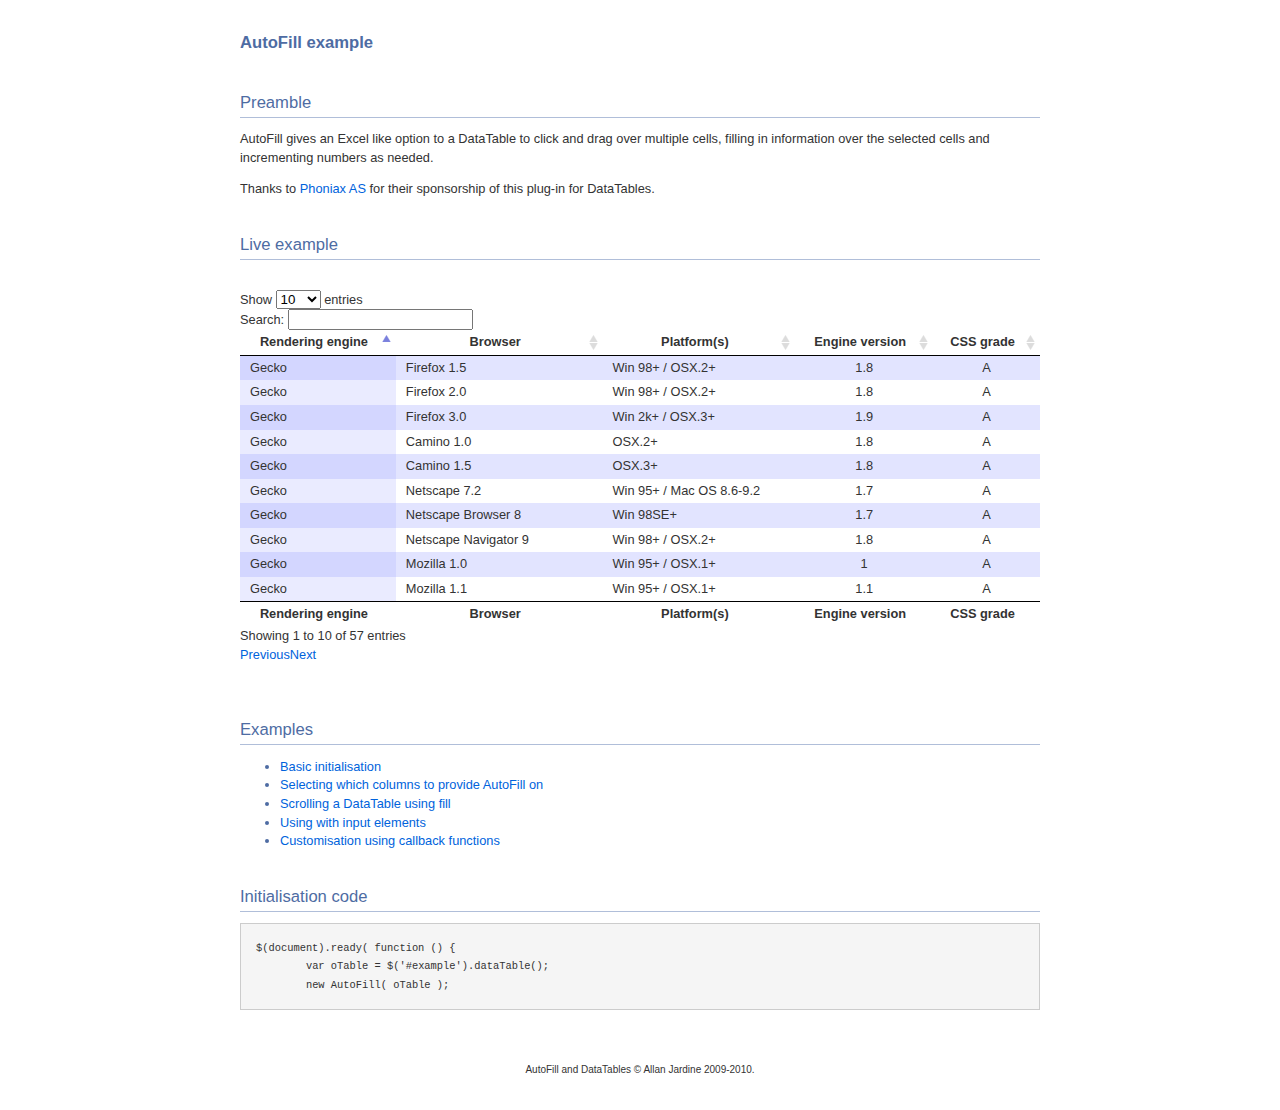
<file: dev/web/application/static/plugins/pl-table/datatables/extras/AutoFill/index.html>
<!DOCTYPE HTML PUBLIC "-//W3C//DTD HTML 4.01//EN" "http://www.w3.org/TR/html4/strict.dtd">
<html>
	<head>
		<meta http-equiv="content-type" content="text/html; charset=utf-8">
		<link rel="shortcut icon" type="image/ico" href="http://www.sprymedia.co.uk/media/images/favicon.ico">
		
		<title>AutoFill example</title>
		<style type="text/css" title="currentStyle">
			@import "../../media/css/demo_page.css";
			@import "../../media/css/demo_table.css";
			@import "media/css/AutoFill.css";
		</style>
		<script type="text/javascript" charset="utf-8" src="../../media/js/jquery.js"></script>
		<script type="text/javascript" charset="utf-8" src="../../media/js/jquery.dataTables.js"></script>
		<script type="text/javascript" charset="utf-8" src="media/js/AutoFill.js"></script>
		<script type="text/javascript" charset="utf-8">
			$(document).ready( function () {
				var oTable = $('#example').dataTable();
				new AutoFill( oTable );
			} );
		</script>
	</head>
	<body id="dt_example">
		<div id="container">
			<div class="full_width big">
				AutoFill example
			</div>
			
			<h1>Preamble</h1>
			<p>
				AutoFill gives an Excel like option to a DataTable to click and drag over multiple
				cells, filling in information over the selected cells and incrementing numbers as needed.
			</p>
			<p>Thanks to <a href="http://www.phoniax.no/">Phoniax AS</a> for their sponsorship of this plug-in for DataTables.</p>
			
			
			
			<h1>Live example</h1>
			<form>
			<div id="demo">
<table cellpadding="0" cellspacing="0" border="0" class="display" id="example">
	<thead>
		<tr>
			<th>Rendering engine</th>
			<th>Browser</th>
			<th>Platform(s)</th>
			<th>Engine version</th>
			<th>CSS grade</th>
		</tr>
	</thead>
	<tfoot>
		<tr>
			<th>Rendering engine</th>
			<th>Browser</th>
			<th>Platform(s)</th>
			<th>Engine version</th>
			<th>CSS grade</th>
		</tr>
	</tfoot>
	<tbody>
		<tr class="odd_gradeX">
			<td>Trident</td>
			<td>Internet Explorer 4.0</td>
			<td>Win 95+ (Entity: &amp;)</td>
			<td class="center">4</td>
			<td class="center">X</td>
		</tr>
		<tr class="even_gradeC">
			<td>Trident</td>
			<td>Internet Explorer 5.0</td>
			<td>Win 95+</td>
			<td class="center">5</td>
			<td class="center">C</td>
		</tr>
		<tr class="odd_gradeA">
			<td>Trident</td>
			<td>Internet Explorer 5.5</td>
			<td>Win 95+</td>
			<td class="center">5.5</td>
			<td class="center">A</td>
		</tr>
		<tr class="even_gradeA">
			<td>Trident</td>
			<td>Internet Explorer 6</td>
			<td>Win 98+</td>
			<td class="center">6</td>
			<td class="center">A</td>
		</tr>
		<tr class="odd_gradeA">
			<td>Trident</td>
			<td>Internet Explorer 7</td>
			<td>Win XP SP2+</td>
			<td class="center">7</td>
			<td class="center">A</td>
		</tr>
		<tr class="even_gradeA">
			<td>Trident</td>
			<td>AOL browser (AOL desktop)</td>
			<td>Win XP</td>
			<td class="center">6</td>
			<td class="center">A</td>
		</tr>
		<tr class="odd_gradeA">
			<td>Gecko (UTF-8: $¢€)</td>
			<td>Firefox 1.0</td>
			<td>Win 98+ / OSX.2+</td>
			<td class="center">1.7</td>
			<td class="center">A</td>
		</tr>
		<tr class="even_gradeA">
			<td>Gecko</td>
			<td>Firefox 1.5</td>
			<td>Win 98+ / OSX.2+</td>
			<td class="center">1.8</td>
			<td class="center">A</td>
		</tr>
		<tr class="odd_gradeA">
			<td>Gecko</td>
			<td>Firefox 2.0</td>
			<td>Win 98+ / OSX.2+</td>
			<td class="center">1.8</td>
			<td class="center">A</td>
		</tr>
		<tr class="even_gradeA">
			<td>Gecko</td>
			<td>Firefox 3.0</td>
			<td>Win 2k+ / OSX.3+</td>
			<td class="center">1.9</td>
			<td class="center">A</td>
		</tr>
		<tr class="odd_gradeA">
			<td>Gecko</td>
			<td>Camino 1.0</td>
			<td>OSX.2+</td>
			<td class="center">1.8</td>
			<td class="center">A</td>
		</tr>
		<tr class="even_gradeA">
			<td>Gecko</td>
			<td>Camino 1.5</td>
			<td>OSX.3+</td>
			<td class="center">1.8</td>
			<td class="center">A</td>
		</tr>
		<tr class="odd_gradeA">
			<td>Gecko</td>
			<td>Netscape 7.2</td>
			<td>Win 95+ / Mac OS 8.6-9.2</td>
			<td class="center">1.7</td>
			<td class="center">A</td>
		</tr>
		<tr class="even_gradeA">
			<td>Gecko</td>
			<td>Netscape Browser 8</td>
			<td>Win 98SE+</td>
			<td class="center">1.7</td>
			<td class="center">A</td>
		</tr>
		<tr class="odd_gradeA">
			<td>Gecko</td>
			<td>Netscape Navigator 9</td>
			<td>Win 98+ / OSX.2+</td>
			<td class="center">1.8</td>
			<td class="center">A</td>
		</tr>
		<tr class="even_gradeA">
			<td>Gecko</td>
			<td>Mozilla 1.0</td>
			<td>Win 95+ / OSX.1+</td>
			<td class="center">1</td>
			<td class="center">A</td>
		</tr>
		<tr class="odd_gradeA">
			<td>Gecko</td>
			<td>Mozilla 1.1</td>
			<td>Win 95+ / OSX.1+</td>
			<td class="center">1.1</td>
			<td class="center">A</td>
		</tr>
		<tr class="even_gradeA">
			<td>Gecko</td>
			<td>Mozilla 1.2</td>
			<td>Win 95+ / OSX.1+</td>
			<td class="center">1.2</td>
			<td class="center">A</td>
		</tr>
		<tr class="odd_gradeA">
			<td>Gecko</td>
			<td>Mozilla 1.3</td>
			<td>Win 95+ / OSX.1+</td>
			<td class="center">1.3</td>
			<td class="center">A</td>
		</tr>
		<tr class="even_gradeA">
			<td>Gecko</td>
			<td>Mozilla 1.4</td>
			<td>Win 95+ / OSX.1+</td>
			<td class="center">1.4</td>
			<td class="center">A</td>
		</tr>
		<tr class="odd_gradeA">
			<td>Gecko</td>
			<td>Mozilla 1.5</td>
			<td>Win 95+ / OSX.1+</td>
			<td class="center">1.5</td>
			<td class="center">A</td>
		</tr>
		<tr class="even_gradeA">
			<td>Gecko</td>
			<td>Mozilla 1.6</td>
			<td>Win 95+ / OSX.1+</td>
			<td class="center">1.6</td>
			<td class="center">A</td>
		</tr>
		<tr class="odd_gradeA">
			<td>Gecko</td>
			<td>Mozilla 1.7</td>
			<td>Win 98+ / OSX.1+</td>
			<td class="center">1.7</td>
			<td class="center">A</td>
		</tr>
		<tr class="even_gradeA">
			<td>Gecko</td>
			<td>Mozilla 1.8</td>
			<td>Win 98+ / OSX.1+</td>
			<td class="center">1.8</td>
			<td class="center">A</td>
		</tr>
		<tr class="odd_gradeA">
			<td>Gecko</td>
			<td>Seamonkey 1.1</td>
			<td>Win 98+ / OSX.2+</td>
			<td class="center">1.8</td>
			<td class="center">A</td>
		</tr>
		<tr class="even_gradeA">
			<td>Gecko</td>
			<td>Epiphany 2.20</td>
			<td>Gnome</td>
			<td class="center">1.8</td>
			<td class="center">A</td>
		</tr>
		<tr class="odd_gradeA">
			<td>Webkit</td>
			<td>Safari 1.2</td>
			<td>OSX.3</td>
			<td class="center">125.5</td>
			<td class="center">A</td>
		</tr>
		<tr class="even_gradeA">
			<td>Webkit</td>
			<td>Safari 1.3</td>
			<td>OSX.3</td>
			<td class="center">312.8</td>
			<td class="center">A</td>
		</tr>
		<tr class="odd_gradeA">
			<td>Webkit</td>
			<td>Safari 2.0</td>
			<td>OSX.4+</td>
			<td class="center">419.3</td>
			<td class="center">A</td>
		</tr>
		<tr class="even_gradeA">
			<td>Webkit</td>
			<td>Safari 3.0</td>
			<td>OSX.4+</td>
			<td class="center">522.1</td>
			<td class="center">A</td>
		</tr>
		<tr class="odd_gradeA">
			<td>Webkit</td>
			<td>OmniWeb 5.5</td>
			<td>OSX.4+</td>
			<td class="center">420</td>
			<td class="center">A</td>
		</tr>
		<tr class="even_gradeA">
			<td>Webkit</td>
			<td>iPod Touch / iPhone</td>
			<td>iPod</td>
			<td class="center">420.1</td>
			<td class="center">A</td>
		</tr>
		<tr class="odd_gradeA">
			<td>Webkit</td>
			<td>S60</td>
			<td>S60</td>
			<td class="center">413</td>
			<td class="center">A</td>
		</tr>
		<tr class="even_gradeA">
			<td>Presto</td>
			<td>Opera 7.0</td>
			<td>Win 95+ / OSX.1+</td>
			<td class="center">-</td>
			<td class="center">A</td>
		</tr>
		<tr class="odd_gradeA">
			<td>Presto</td>
			<td>Opera 7.5</td>
			<td>Win 95+ / OSX.2+</td>
			<td class="center">-</td>
			<td class="center">A</td>
		</tr>
		<tr class="even_gradeA">
			<td>Presto</td>
			<td>Opera 8.0</td>
			<td>Win 95+ / OSX.2+</td>
			<td class="center">-</td>
			<td class="center">A</td>
		</tr>
		<tr class="odd_gradeA">
			<td>Presto</td>
			<td>Opera 8.5</td>
			<td>Win 95+ / OSX.2+</td>
			<td class="center">-</td>
			<td class="center">A</td>
		</tr>
		<tr class="even_gradeA">
			<td>Presto</td>
			<td>Opera 9.0</td>
			<td>Win 95+ / OSX.3+</td>
			<td class="center">-</td>
			<td class="center">A</td>
		</tr>
		<tr class="odd_gradeA">
			<td>Presto</td>
			<td>Opera 9.2</td>
			<td>Win 88+ / OSX.3+</td>
			<td class="center">-</td>
			<td class="center">A</td>
		</tr>
		<tr class="even_gradeA">
			<td>Presto</td>
			<td>Opera 9.5</td>
			<td>Win 88+ / OSX.3+</td>
			<td class="center">-</td>
			<td class="center">A</td>
		</tr>
		<tr class="odd_gradeA">
			<td>Presto</td>
			<td>Opera for Wii</td>
			<td>Wii</td>
			<td class="center">-</td>
			<td class="center">A</td>
		</tr>
		<tr class="even_gradeA">
			<td>Presto</td>
			<td>Nokia N800</td>
			<td>N800</td>
			<td class="center">-</td>
			<td class="center">A</td>
		</tr>
		<tr class="odd_gradeA">
			<td>Presto</td>
			<td>Nintendo DS browser</td>
			<td>Nintendo DS</td>
			<td class="center">8.5</td>
			<td class="center">C/A<sup>1</sup></td>
		</tr>
		<tr class="even_gradeC">
			<td>KHTML</td>
			<td>Konqureror 3.1</td>
			<td>KDE 3.1</td>
			<td class="center">3.1</td>
			<td class="center">C</td>
		</tr>
		<tr class="odd_gradeA">
			<td>KHTML</td>
			<td>Konqureror 3.3</td>
			<td>KDE 3.3</td>
			<td class="center">3.3</td>
			<td class="center">A</td>
		</tr>
		<tr class="even_gradeA">
			<td>KHTML</td>
			<td>Konqureror 3.5</td>
			<td>KDE 3.5</td>
			<td class="center">3.5</td>
			<td class="center">A</td>
		</tr>
		<tr class="odd_gradeX">
			<td>Tasman</td>
			<td>Internet Explorer 4.5</td>
			<td>Mac OS 8-9</td>
			<td class="center">-</td>
			<td class="center">X</td>
		</tr>
		<tr class="even_gradeC">
			<td>Tasman</td>
			<td>Internet Explorer 5.1</td>
			<td>Mac OS 7.6-9</td>
			<td class="center">1</td>
			<td class="center">C</td>
		</tr>
		<tr class="odd_gradeC">
			<td>Tasman</td>
			<td>Internet Explorer 5.2</td>
			<td>Mac OS 8-X</td>
			<td class="center">1</td>
			<td class="center">C</td>
		</tr>
		<tr class="even_gradeA">
			<td>Misc</td>
			<td>NetFront 3.1</td>
			<td>Embedded devices</td>
			<td class="center">-</td>
			<td class="center">C</td>
		</tr>
		<tr class="odd_gradeA">
			<td>Misc</td>
			<td>NetFront 3.4</td>
			<td>Embedded devices</td>
			<td class="center">-</td>
			<td class="center">A</td>
		</tr>
		<tr class="even_gradeX">
			<td>Misc</td>
			<td>Dillo 0.8</td>
			<td>Embedded devices</td>
			<td class="center">-</td>
			<td class="center">X</td>
		</tr>
		<tr class="odd_gradeX">
			<td>Misc</td>
			<td>Links</td>
			<td>Text only</td>
			<td class="center">-</td>
			<td class="center">X</td>
		</tr>
		<tr class="even_gradeX">
			<td>Misc</td>
			<td>Lynx</td>
			<td>Text only</td>
			<td class="center">-</td>
			<td class="center">X</td>
		</tr>
		<tr class="odd_gradeC">
			<td>Misc</td>
			<td>IE Mobile</td>
			<td>Windows Mobile 6</td>
			<td class="center">-</td>
			<td class="center">C</td>
		</tr>
		<tr class="even_gradeC">
			<td>Misc</td>
			<td>PSP browser</td>
			<td>PSP</td>
			<td class="center">-</td>
			<td class="center">C</td>
		</tr>
		<tr class="odd_gradeU">
			<td>Other browsers</td>
			<td>All others</td>
			<td>-</td>
			<td class="center">-</td>
			<td class="center">U</td>
		</tr>
	</tbody>
</table>
			</div>
		</form>
			<div class="spacer"></div>
			
			
			<h1>Examples</h1>
			<ul>
				<li><a href="index.html">Basic initialisation</a></li>
				<li><a href="columns.html">Selecting which columns to provide AutoFill on</a></li>
				<li><a href="scrolling.html">Scrolling a DataTable using fill</a></li>
				<li><a href="inputs.html">Using with input elements</a></li>
				<li><a href="callbacks.html">Customisation using callback functions</a></li>
			</ul>
			
			
			<h1>Initialisation code</h1>
			<pre>$(document).ready( function () {
	var oTable = $('#example').dataTable();
	new AutoFill( oTable );</pre>
			
			<div id="footer" style="text-align:center;">
				<span style="font-size:10px;">
					AutoFill and DataTables &copy; Allan Jardine 2009-2010.<br>
				</span>
			</div>
		</div>
	</body>
</html>
</file>
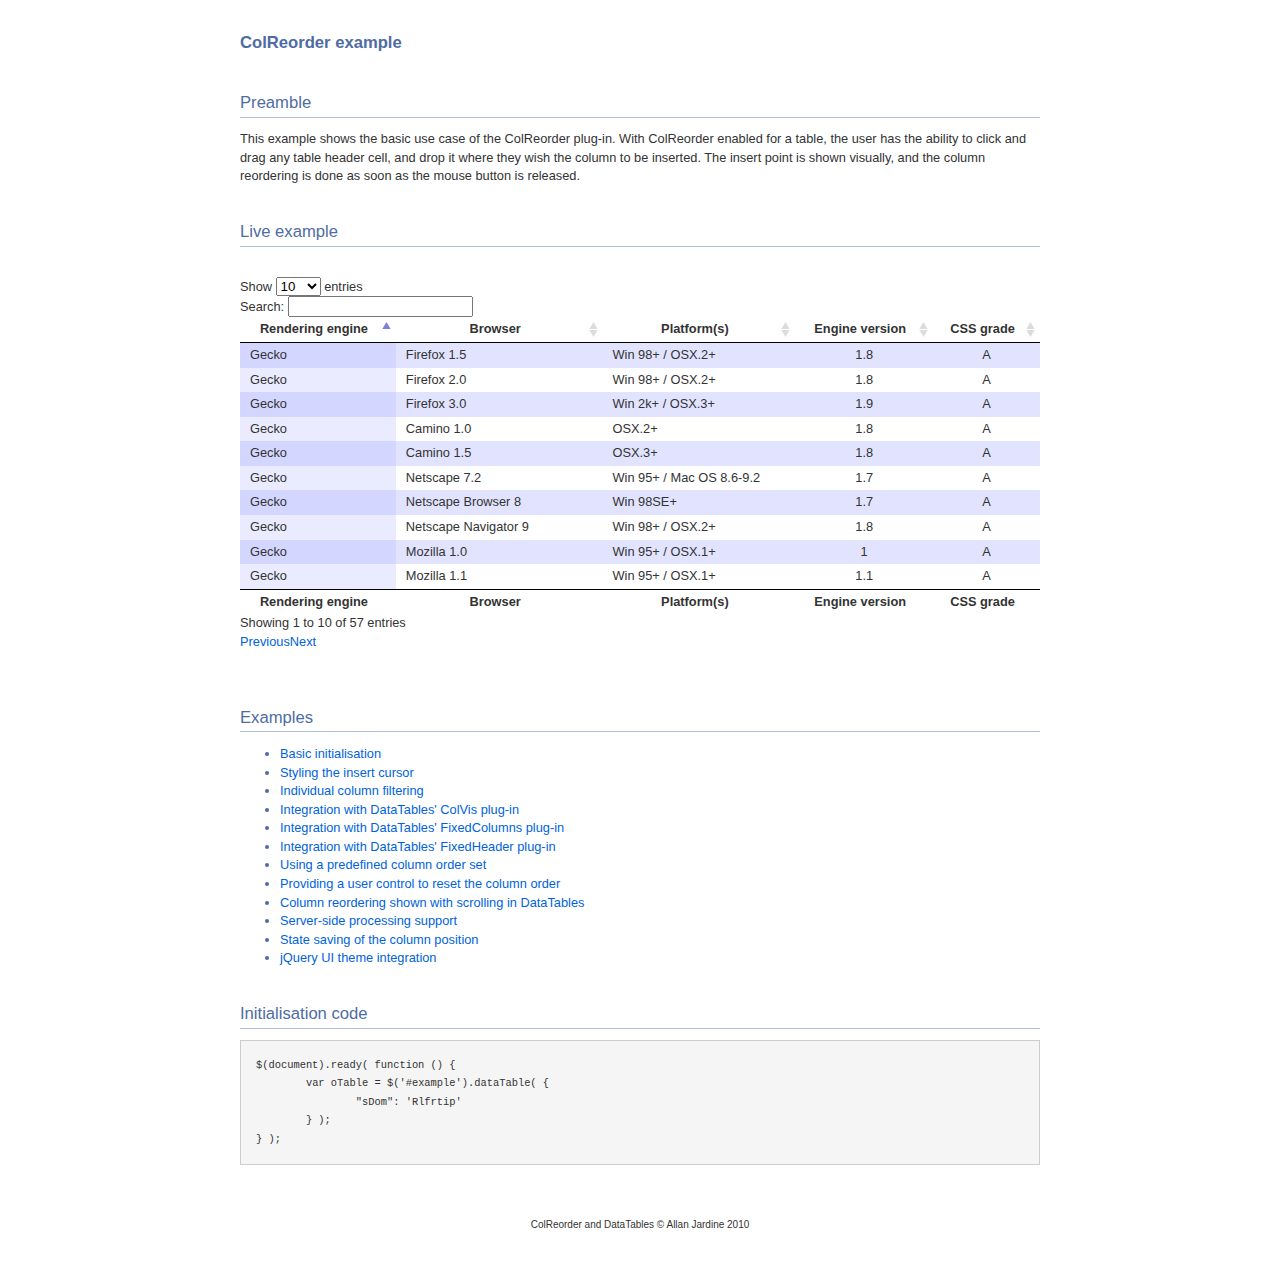
<file: dev/web/application/static/plugins/pl-table/datatables/extras/ColReorder/index.html>
<!DOCTYPE HTML PUBLIC "-//W3C//DTD HTML 4.01//EN" "http://www.w3.org/TR/html4/strict.dtd">
<html>
	<head>
		<meta http-equiv="content-type" content="text/html; charset=utf-8">
		<link rel="shortcut icon" type="image/ico" href="http://www.sprymedia.co.uk/media/images/favicon.ico">
		
		<title>ColReorder example</title>
		<style type="text/css" title="currentStyle">
			@import "../../media/css/demo_page.css";
			@import "../../media/css/demo_table.css";
			@import "media/css/ColReorder.css";
		</style>
		<script type="text/javascript" charset="utf-8" src="../../media/js/jquery.js"></script>
		<script type="text/javascript" charset="utf-8" src="../../media/js/jquery.dataTables.js"></script>
		<script type="text/javascript" charset="utf-8" src="media/js/ColReorder.js"></script>
		<script type="text/javascript" charset="utf-8">
			$(document).ready( function () {
				var oTable = $('#example').dataTable( {
					"sDom": 'Rlfrtip'
				} );
			} );
		</script>
	</head>
	<body id="dt_example">
		<div id="container">
			<div class="full_width big">
				ColReorder example
			</div>
			
			<h1>Preamble</h1>
			<p>This example shows the basic use case of the ColReorder plug-in. With ColReorder enabled
				for a table, the user has the ability to click and drag any table header cell, and drop 
				it where they wish the column to be inserted. The insert point is shown visually, and
				the column reordering is done as soon as the mouse button is released.</p>
			
			<h1>Live example</h1>
			<form>
			<div id="demo">
<table cellpadding="0" cellspacing="0" border="0" class="display" id="example">
	<thead>
		<tr>
			<th>Rendering engine</th>
			<th>Browser</th>
			<th>Platform(s)</th>
			<th>Engine version</th>
			<th>CSS grade</th>
		</tr>
	</thead>
	<tfoot>
		<tr>
			<th>Rendering engine</th>
			<th>Browser</th>
			<th>Platform(s)</th>
			<th>Engine version</th>
			<th>CSS grade</th>
		</tr>
	</tfoot>
	<tbody>
		<tr class="odd_gradeX">
			<td>Trident</td>
			<td>Internet Explorer 4.0</td>
			<td>Win 95+ (Entity: &amp;)</td>
			<td class="center">4</td>
			<td class="center">X</td>
		</tr>
		<tr class="even_gradeC">
			<td>Trident</td>
			<td>Internet Explorer 5.0</td>
			<td>Win 95+</td>
			<td class="center">5</td>
			<td class="center">C</td>
		</tr>
		<tr class="odd_gradeA">
			<td>Trident</td>
			<td>Internet Explorer 5.5</td>
			<td>Win 95+</td>
			<td class="center">5.5</td>
			<td class="center">A</td>
		</tr>
		<tr class="even_gradeA">
			<td>Trident</td>
			<td>Internet Explorer 6</td>
			<td>Win 98+</td>
			<td class="center">6</td>
			<td class="center">A</td>
		</tr>
		<tr class="odd_gradeA">
			<td>Trident</td>
			<td>Internet Explorer 7</td>
			<td>Win XP SP2+</td>
			<td class="center">7</td>
			<td class="center">A</td>
		</tr>
		<tr class="even_gradeA">
			<td>Trident</td>
			<td>AOL browser (AOL desktop)</td>
			<td>Win XP</td>
			<td class="center">6</td>
			<td class="center">A</td>
		</tr>
		<tr class="odd_gradeA">
			<td>Gecko (UTF-8: $¢€)</td>
			<td>Firefox 1.0</td>
			<td>Win 98+ / OSX.2+</td>
			<td class="center">1.7</td>
			<td class="center">A</td>
		</tr>
		<tr class="even_gradeA">
			<td>Gecko</td>
			<td>Firefox 1.5</td>
			<td>Win 98+ / OSX.2+</td>
			<td class="center">1.8</td>
			<td class="center">A</td>
		</tr>
		<tr class="odd_gradeA">
			<td>Gecko</td>
			<td>Firefox 2.0</td>
			<td>Win 98+ / OSX.2+</td>
			<td class="center">1.8</td>
			<td class="center">A</td>
		</tr>
		<tr class="even_gradeA">
			<td>Gecko</td>
			<td>Firefox 3.0</td>
			<td>Win 2k+ / OSX.3+</td>
			<td class="center">1.9</td>
			<td class="center">A</td>
		</tr>
		<tr class="odd_gradeA">
			<td>Gecko</td>
			<td>Camino 1.0</td>
			<td>OSX.2+</td>
			<td class="center">1.8</td>
			<td class="center">A</td>
		</tr>
		<tr class="even_gradeA">
			<td>Gecko</td>
			<td>Camino 1.5</td>
			<td>OSX.3+</td>
			<td class="center">1.8</td>
			<td class="center">A</td>
		</tr>
		<tr class="odd_gradeA">
			<td>Gecko</td>
			<td>Netscape 7.2</td>
			<td>Win 95+ / Mac OS 8.6-9.2</td>
			<td class="center">1.7</td>
			<td class="center">A</td>
		</tr>
		<tr class="even_gradeA">
			<td>Gecko</td>
			<td>Netscape Browser 8</td>
			<td>Win 98SE+</td>
			<td class="center">1.7</td>
			<td class="center">A</td>
		</tr>
		<tr class="odd_gradeA">
			<td>Gecko</td>
			<td>Netscape Navigator 9</td>
			<td>Win 98+ / OSX.2+</td>
			<td class="center">1.8</td>
			<td class="center">A</td>
		</tr>
		<tr class="even_gradeA">
			<td>Gecko</td>
			<td>Mozilla 1.0</td>
			<td>Win 95+ / OSX.1+</td>
			<td class="center">1</td>
			<td class="center">A</td>
		</tr>
		<tr class="odd_gradeA">
			<td>Gecko</td>
			<td>Mozilla 1.1</td>
			<td>Win 95+ / OSX.1+</td>
			<td class="center">1.1</td>
			<td class="center">A</td>
		</tr>
		<tr class="even_gradeA">
			<td>Gecko</td>
			<td>Mozilla 1.2</td>
			<td>Win 95+ / OSX.1+</td>
			<td class="center">1.2</td>
			<td class="center">A</td>
		</tr>
		<tr class="odd_gradeA">
			<td>Gecko</td>
			<td>Mozilla 1.3</td>
			<td>Win 95+ / OSX.1+</td>
			<td class="center">1.3</td>
			<td class="center">A</td>
		</tr>
		<tr class="even_gradeA">
			<td>Gecko</td>
			<td>Mozilla 1.4</td>
			<td>Win 95+ / OSX.1+</td>
			<td class="center">1.4</td>
			<td class="center">A</td>
		</tr>
		<tr class="odd_gradeA">
			<td>Gecko</td>
			<td>Mozilla 1.5</td>
			<td>Win 95+ / OSX.1+</td>
			<td class="center">1.5</td>
			<td class="center">A</td>
		</tr>
		<tr class="even_gradeA">
			<td>Gecko</td>
			<td>Mozilla 1.6</td>
			<td>Win 95+ / OSX.1+</td>
			<td class="center">1.6</td>
			<td class="center">A</td>
		</tr>
		<tr class="odd_gradeA">
			<td>Gecko</td>
			<td>Mozilla 1.7</td>
			<td>Win 98+ / OSX.1+</td>
			<td class="center">1.7</td>
			<td class="center">A</td>
		</tr>
		<tr class="even_gradeA">
			<td>Gecko</td>
			<td>Mozilla 1.8</td>
			<td>Win 98+ / OSX.1+</td>
			<td class="center">1.8</td>
			<td class="center">A</td>
		</tr>
		<tr class="odd_gradeA">
			<td>Gecko</td>
			<td>Seamonkey 1.1</td>
			<td>Win 98+ / OSX.2+</td>
			<td class="center">1.8</td>
			<td class="center">A</td>
		</tr>
		<tr class="even_gradeA">
			<td>Gecko</td>
			<td>Epiphany 2.20</td>
			<td>Gnome</td>
			<td class="center">1.8</td>
			<td class="center">A</td>
		</tr>
		<tr class="odd_gradeA">
			<td>Webkit</td>
			<td>Safari 1.2</td>
			<td>OSX.3</td>
			<td class="center">125.5</td>
			<td class="center">A</td>
		</tr>
		<tr class="even_gradeA">
			<td>Webkit</td>
			<td>Safari 1.3</td>
			<td>OSX.3</td>
			<td class="center">312.8</td>
			<td class="center">A</td>
		</tr>
		<tr class="odd_gradeA">
			<td>Webkit</td>
			<td>Safari 2.0</td>
			<td>OSX.4+</td>
			<td class="center">419.3</td>
			<td class="center">A</td>
		</tr>
		<tr class="even_gradeA">
			<td>Webkit</td>
			<td>Safari 3.0</td>
			<td>OSX.4+</td>
			<td class="center">522.1</td>
			<td class="center">A</td>
		</tr>
		<tr class="odd_gradeA">
			<td>Webkit</td>
			<td>OmniWeb 5.5</td>
			<td>OSX.4+</td>
			<td class="center">420</td>
			<td class="center">A</td>
		</tr>
		<tr class="even_gradeA">
			<td>Webkit</td>
			<td>iPod Touch / iPhone</td>
			<td>iPod</td>
			<td class="center">420.1</td>
			<td class="center">A</td>
		</tr>
		<tr class="odd_gradeA">
			<td>Webkit</td>
			<td>S60</td>
			<td>S60</td>
			<td class="center">413</td>
			<td class="center">A</td>
		</tr>
		<tr class="even_gradeA">
			<td>Presto</td>
			<td>Opera 7.0</td>
			<td>Win 95+ / OSX.1+</td>
			<td class="center">-</td>
			<td class="center">A</td>
		</tr>
		<tr class="odd_gradeA">
			<td>Presto</td>
			<td>Opera 7.5</td>
			<td>Win 95+ / OSX.2+</td>
			<td class="center">-</td>
			<td class="center">A</td>
		</tr>
		<tr class="even_gradeA">
			<td>Presto</td>
			<td>Opera 8.0</td>
			<td>Win 95+ / OSX.2+</td>
			<td class="center">-</td>
			<td class="center">A</td>
		</tr>
		<tr class="odd_gradeA">
			<td>Presto</td>
			<td>Opera 8.5</td>
			<td>Win 95+ / OSX.2+</td>
			<td class="center">-</td>
			<td class="center">A</td>
		</tr>
		<tr class="even_gradeA">
			<td>Presto</td>
			<td>Opera 9.0</td>
			<td>Win 95+ / OSX.3+</td>
			<td class="center">-</td>
			<td class="center">A</td>
		</tr>
		<tr class="odd_gradeA">
			<td>Presto</td>
			<td>Opera 9.2</td>
			<td>Win 88+ / OSX.3+</td>
			<td class="center">-</td>
			<td class="center">A</td>
		</tr>
		<tr class="even_gradeA">
			<td>Presto</td>
			<td>Opera 9.5</td>
			<td>Win 88+ / OSX.3+</td>
			<td class="center">-</td>
			<td class="center">A</td>
		</tr>
		<tr class="odd_gradeA">
			<td>Presto</td>
			<td>Opera for Wii</td>
			<td>Wii</td>
			<td class="center">-</td>
			<td class="center">A</td>
		</tr>
		<tr class="even_gradeA">
			<td>Presto</td>
			<td>Nokia N800</td>
			<td>N800</td>
			<td class="center">-</td>
			<td class="center">A</td>
		</tr>
		<tr class="odd_gradeA">
			<td>Presto</td>
			<td>Nintendo DS browser</td>
			<td>Nintendo DS</td>
			<td class="center">8.5</td>
			<td class="center">C/A<sup>1</sup></td>
		</tr>
		<tr class="even_gradeC">
			<td>KHTML</td>
			<td>Konqureror 3.1</td>
			<td>KDE 3.1</td>
			<td class="center">3.1</td>
			<td class="center">C</td>
		</tr>
		<tr class="odd_gradeA">
			<td>KHTML</td>
			<td>Konqureror 3.3</td>
			<td>KDE 3.3</td>
			<td class="center">3.3</td>
			<td class="center">A</td>
		</tr>
		<tr class="even_gradeA">
			<td>KHTML</td>
			<td>Konqureror 3.5</td>
			<td>KDE 3.5</td>
			<td class="center">3.5</td>
			<td class="center">A</td>
		</tr>
		<tr class="odd_gradeX">
			<td>Tasman</td>
			<td>Internet Explorer 4.5</td>
			<td>Mac OS 8-9</td>
			<td class="center">-</td>
			<td class="center">X</td>
		</tr>
		<tr class="even_gradeC">
			<td>Tasman</td>
			<td>Internet Explorer 5.1</td>
			<td>Mac OS 7.6-9</td>
			<td class="center">1</td>
			<td class="center">C</td>
		</tr>
		<tr class="odd_gradeC">
			<td>Tasman</td>
			<td>Internet Explorer 5.2</td>
			<td>Mac OS 8-X</td>
			<td class="center">1</td>
			<td class="center">C</td>
		</tr>
		<tr class="even_gradeA">
			<td>Misc</td>
			<td>NetFront 3.1</td>
			<td>Embedded devices</td>
			<td class="center">-</td>
			<td class="center">C</td>
		</tr>
		<tr class="odd_gradeA">
			<td>Misc</td>
			<td>NetFront 3.4</td>
			<td>Embedded devices</td>
			<td class="center">-</td>
			<td class="center">A</td>
		</tr>
		<tr class="even_gradeX">
			<td>Misc</td>
			<td>Dillo 0.8</td>
			<td>Embedded devices</td>
			<td class="center">-</td>
			<td class="center">X</td>
		</tr>
		<tr class="odd_gradeX">
			<td>Misc</td>
			<td>Links</td>
			<td>Text only</td>
			<td class="center">-</td>
			<td class="center">X</td>
		</tr>
		<tr class="even_gradeX">
			<td>Misc</td>
			<td>Lynx</td>
			<td>Text only</td>
			<td class="center">-</td>
			<td class="center">X</td>
		</tr>
		<tr class="odd_gradeC">
			<td>Misc</td>
			<td>IE Mobile</td>
			<td>Windows Mobile 6</td>
			<td class="center">-</td>
			<td class="center">C</td>
		</tr>
		<tr class="even_gradeC">
			<td>Misc</td>
			<td>PSP browser</td>
			<td>PSP</td>
			<td class="center">-</td>
			<td class="center">C</td>
		</tr>
		<tr class="odd_gradeU">
			<td>Other browsers</td>
			<td>All others</td>
			<td>-</td>
			<td class="center">-</td>
			<td class="center">U</td>
		</tr>
	</tbody>
</table>
			</div>
		</form>
			<div class="spacer"></div>
			
			
			<h1>Examples</h1>
			<ul>
				<li><a href="index.html">Basic initialisation</a></li>
				<li><a href="alt_insert.html">Styling the insert cursor</a></li>
				<li><a href="col_filter.html">Individual column filtering</a></li>
				<li><a href="colvis.html">Integration with DataTables' ColVis plug-in</a></li>
				<li><a href="fixedcolumns.html">Integration with DataTables' FixedColumns plug-in</a></li>
				<li><a href="fixedheader.html">Integration with DataTables' FixedHeader plug-in</a></li>
				<li><a href="predefined.html">Using a predefined column order set</a></li>
				<li><a href="reset.html">Providing a user control to reset the column order</a></li>
				<li><a href="scrolling.html">Column reordering shown with scrolling in DataTables</a></li>
				<li><a href="server_side.html">Server-side processing support</a></li>
				<li><a href="state_save.html">State saving of the column position</a></li>
				<li><a href="theme.html">jQuery UI theme integration</a></li>
			</ul>
			
			
			<h1>Initialisation code</h1>
			<pre>$(document).ready( function () {
	var oTable = $('#example').dataTable( {
		"sDom": 'Rlfrtip'
	} );
} );</pre>
			
			<div id="footer" style="text-align:center;">
				<span style="font-size:10px;">
					ColReorder and DataTables &copy; Allan Jardine 2010
				</span>
			</div>
		</div>
	</body>
</html>
</file>
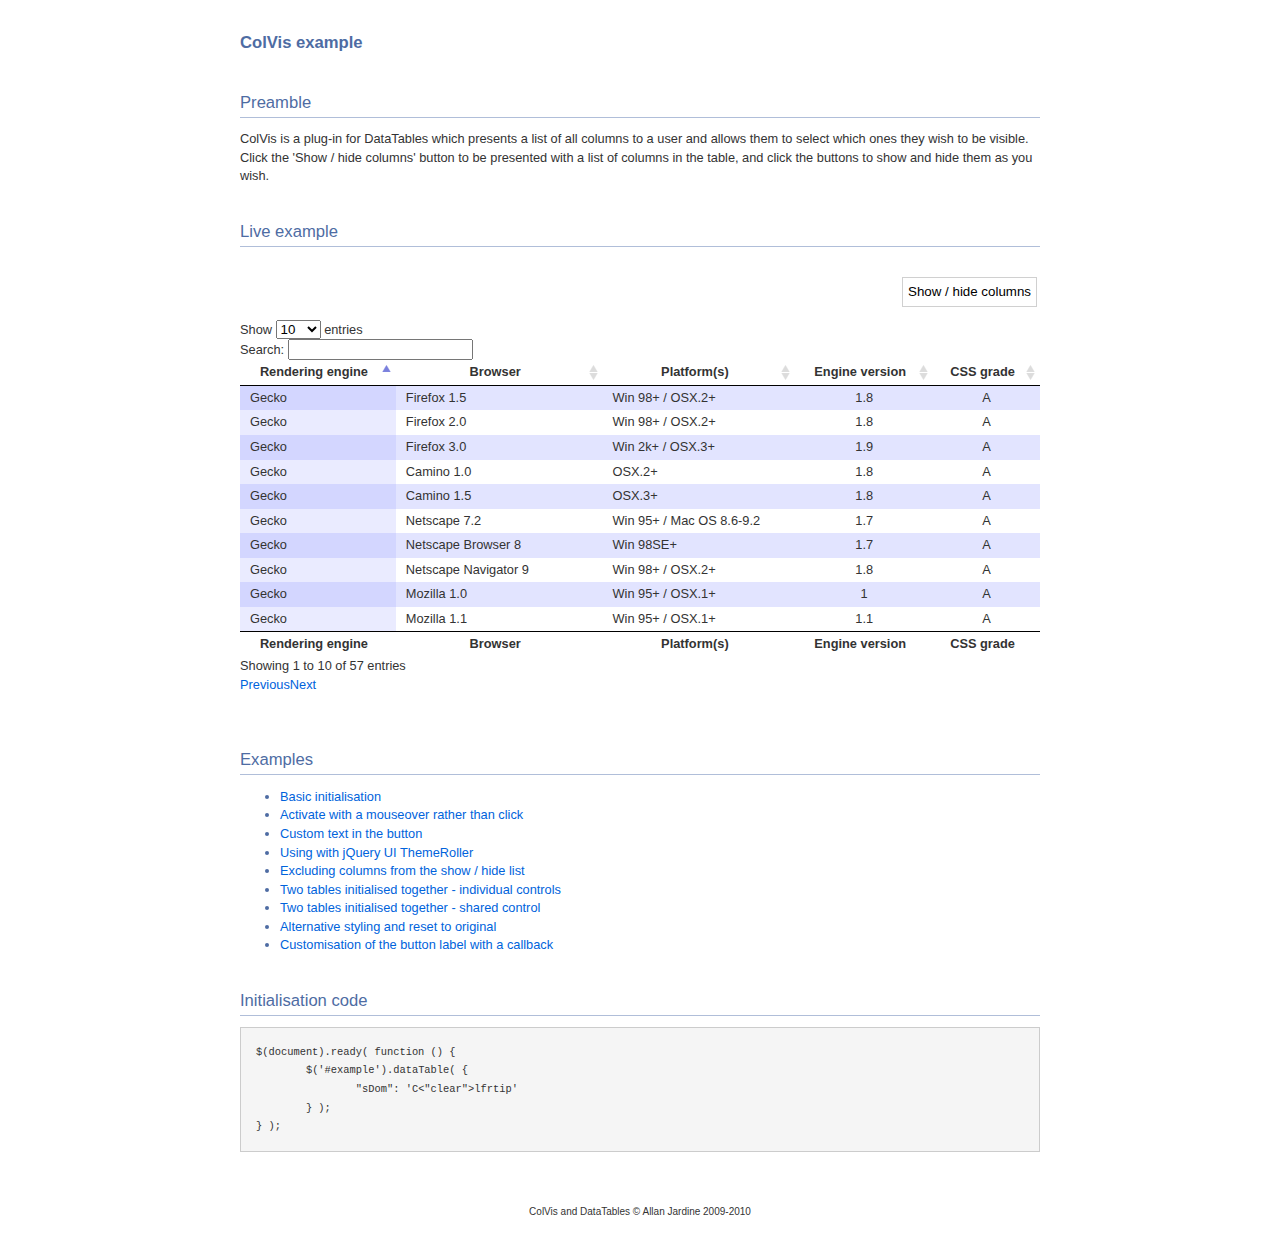
<file: dev/web/application/static/plugins/pl-table/datatables/extras/ColVis/index.html>
<!DOCTYPE HTML PUBLIC "-//W3C//DTD HTML 4.01//EN" "http://www.w3.org/TR/html4/strict.dtd">
<html>
	<head>
		<meta http-equiv="content-type" content="text/html; charset=utf-8">
		<link rel="shortcut icon" type="image/ico" href="http://www.sprymedia.co.uk/media/images/favicon.ico">
		
		<title>ColVis example</title>
		<style type="text/css" title="currentStyle">
			@import "../../media/css/demo_page.css";
			@import "../../media/css/demo_table.css";
			@import "media/css/ColVis.css";
		</style>
		<script type="text/javascript" charset="utf-8" src="../../media/js/jquery.js"></script>
		<script type="text/javascript" charset="utf-8" src="../../media/js/jquery.dataTables.js"></script>
		<script type="text/javascript" charset="utf-8" src="media/js/ColVis.js"></script>
		<script type="text/javascript" charset="utf-8">
			$(document).ready( function () {
				$('#example').dataTable( {
					"sDom": 'C<"clear">lfrtip'
				} );
			} );
		</script>
	</head>
	<body id="dt_example">
		<div id="container">
			<div class="full_width big">
				ColVis example
			</div>
			
			<h1>Preamble</h1>
			<p>ColVis is a plug-in for DataTables which presents a list of all columns to a user and allows them to select which ones they wish to be visible. Click the 'Show / hide columns' button to be presented with a list of columns in the table, and click the buttons to show and hide them as you wish.</p>
			
			<h1>Live example</h1>
			<form>
			<div id="demo">
<table cellpadding="0" cellspacing="0" border="0" class="display" id="example">
	<thead>
		<tr>
			<th>Rendering engine</th>
			<th>Browser</th>
			<th>Platform(s)</th>
			<th>Engine version</th>
			<th>CSS grade</th>
		</tr>
	</thead>
	<tfoot>
		<tr>
			<th>Rendering engine</th>
			<th>Browser</th>
			<th>Platform(s)</th>
			<th>Engine version</th>
			<th>CSS grade</th>
		</tr>
	</tfoot>
	<tbody>
		<tr class="odd_gradeX">
			<td>Trident</td>
			<td>Internet Explorer 4.0</td>
			<td>Win 95+ (Entity: &amp;)</td>
			<td class="center">4</td>
			<td class="center">X</td>
		</tr>
		<tr class="even_gradeC">
			<td>Trident</td>
			<td>Internet Explorer 5.0</td>
			<td>Win 95+</td>
			<td class="center">5</td>
			<td class="center">C</td>
		</tr>
		<tr class="odd_gradeA">
			<td>Trident</td>
			<td>Internet Explorer 5.5</td>
			<td>Win 95+</td>
			<td class="center">5.5</td>
			<td class="center">A</td>
		</tr>
		<tr class="even_gradeA">
			<td>Trident</td>
			<td>Internet Explorer 6</td>
			<td>Win 98+</td>
			<td class="center">6</td>
			<td class="center">A</td>
		</tr>
		<tr class="odd_gradeA">
			<td>Trident</td>
			<td>Internet Explorer 7</td>
			<td>Win XP SP2+</td>
			<td class="center">7</td>
			<td class="center">A</td>
		</tr>
		<tr class="even_gradeA">
			<td>Trident</td>
			<td>AOL browser (AOL desktop)</td>
			<td>Win XP</td>
			<td class="center">6</td>
			<td class="center">A</td>
		</tr>
		<tr class="odd_gradeA">
			<td>Gecko (UTF-8: $¢€)</td>
			<td>Firefox 1.0</td>
			<td>Win 98+ / OSX.2+</td>
			<td class="center">1.7</td>
			<td class="center">A</td>
		</tr>
		<tr class="even_gradeA">
			<td>Gecko</td>
			<td>Firefox 1.5</td>
			<td>Win 98+ / OSX.2+</td>
			<td class="center">1.8</td>
			<td class="center">A</td>
		</tr>
		<tr class="odd_gradeA">
			<td>Gecko</td>
			<td>Firefox 2.0</td>
			<td>Win 98+ / OSX.2+</td>
			<td class="center">1.8</td>
			<td class="center">A</td>
		</tr>
		<tr class="even_gradeA">
			<td>Gecko</td>
			<td>Firefox 3.0</td>
			<td>Win 2k+ / OSX.3+</td>
			<td class="center">1.9</td>
			<td class="center">A</td>
		</tr>
		<tr class="odd_gradeA">
			<td>Gecko</td>
			<td>Camino 1.0</td>
			<td>OSX.2+</td>
			<td class="center">1.8</td>
			<td class="center">A</td>
		</tr>
		<tr class="even_gradeA">
			<td>Gecko</td>
			<td>Camino 1.5</td>
			<td>OSX.3+</td>
			<td class="center">1.8</td>
			<td class="center">A</td>
		</tr>
		<tr class="odd_gradeA">
			<td>Gecko</td>
			<td>Netscape 7.2</td>
			<td>Win 95+ / Mac OS 8.6-9.2</td>
			<td class="center">1.7</td>
			<td class="center">A</td>
		</tr>
		<tr class="even_gradeA">
			<td>Gecko</td>
			<td>Netscape Browser 8</td>
			<td>Win 98SE+</td>
			<td class="center">1.7</td>
			<td class="center">A</td>
		</tr>
		<tr class="odd_gradeA">
			<td>Gecko</td>
			<td>Netscape Navigator 9</td>
			<td>Win 98+ / OSX.2+</td>
			<td class="center">1.8</td>
			<td class="center">A</td>
		</tr>
		<tr class="even_gradeA">
			<td>Gecko</td>
			<td>Mozilla 1.0</td>
			<td>Win 95+ / OSX.1+</td>
			<td class="center">1</td>
			<td class="center">A</td>
		</tr>
		<tr class="odd_gradeA">
			<td>Gecko</td>
			<td>Mozilla 1.1</td>
			<td>Win 95+ / OSX.1+</td>
			<td class="center">1.1</td>
			<td class="center">A</td>
		</tr>
		<tr class="even_gradeA">
			<td>Gecko</td>
			<td>Mozilla 1.2</td>
			<td>Win 95+ / OSX.1+</td>
			<td class="center">1.2</td>
			<td class="center">A</td>
		</tr>
		<tr class="odd_gradeA">
			<td>Gecko</td>
			<td>Mozilla 1.3</td>
			<td>Win 95+ / OSX.1+</td>
			<td class="center">1.3</td>
			<td class="center">A</td>
		</tr>
		<tr class="even_gradeA">
			<td>Gecko</td>
			<td>Mozilla 1.4</td>
			<td>Win 95+ / OSX.1+</td>
			<td class="center">1.4</td>
			<td class="center">A</td>
		</tr>
		<tr class="odd_gradeA">
			<td>Gecko</td>
			<td>Mozilla 1.5</td>
			<td>Win 95+ / OSX.1+</td>
			<td class="center">1.5</td>
			<td class="center">A</td>
		</tr>
		<tr class="even_gradeA">
			<td>Gecko</td>
			<td>Mozilla 1.6</td>
			<td>Win 95+ / OSX.1+</td>
			<td class="center">1.6</td>
			<td class="center">A</td>
		</tr>
		<tr class="odd_gradeA">
			<td>Gecko</td>
			<td>Mozilla 1.7</td>
			<td>Win 98+ / OSX.1+</td>
			<td class="center">1.7</td>
			<td class="center">A</td>
		</tr>
		<tr class="even_gradeA">
			<td>Gecko</td>
			<td>Mozilla 1.8</td>
			<td>Win 98+ / OSX.1+</td>
			<td class="center">1.8</td>
			<td class="center">A</td>
		</tr>
		<tr class="odd_gradeA">
			<td>Gecko</td>
			<td>Seamonkey 1.1</td>
			<td>Win 98+ / OSX.2+</td>
			<td class="center">1.8</td>
			<td class="center">A</td>
		</tr>
		<tr class="even_gradeA">
			<td>Gecko</td>
			<td>Epiphany 2.20</td>
			<td>Gnome</td>
			<td class="center">1.8</td>
			<td class="center">A</td>
		</tr>
		<tr class="odd_gradeA">
			<td>Webkit</td>
			<td>Safari 1.2</td>
			<td>OSX.3</td>
			<td class="center">125.5</td>
			<td class="center">A</td>
		</tr>
		<tr class="even_gradeA">
			<td>Webkit</td>
			<td>Safari 1.3</td>
			<td>OSX.3</td>
			<td class="center">312.8</td>
			<td class="center">A</td>
		</tr>
		<tr class="odd_gradeA">
			<td>Webkit</td>
			<td>Safari 2.0</td>
			<td>OSX.4+</td>
			<td class="center">419.3</td>
			<td class="center">A</td>
		</tr>
		<tr class="even_gradeA">
			<td>Webkit</td>
			<td>Safari 3.0</td>
			<td>OSX.4+</td>
			<td class="center">522.1</td>
			<td class="center">A</td>
		</tr>
		<tr class="odd_gradeA">
			<td>Webkit</td>
			<td>OmniWeb 5.5</td>
			<td>OSX.4+</td>
			<td class="center">420</td>
			<td class="center">A</td>
		</tr>
		<tr class="even_gradeA">
			<td>Webkit</td>
			<td>iPod Touch / iPhone</td>
			<td>iPod</td>
			<td class="center">420.1</td>
			<td class="center">A</td>
		</tr>
		<tr class="odd_gradeA">
			<td>Webkit</td>
			<td>S60</td>
			<td>S60</td>
			<td class="center">413</td>
			<td class="center">A</td>
		</tr>
		<tr class="even_gradeA">
			<td>Presto</td>
			<td>Opera 7.0</td>
			<td>Win 95+ / OSX.1+</td>
			<td class="center">-</td>
			<td class="center">A</td>
		</tr>
		<tr class="odd_gradeA">
			<td>Presto</td>
			<td>Opera 7.5</td>
			<td>Win 95+ / OSX.2+</td>
			<td class="center">-</td>
			<td class="center">A</td>
		</tr>
		<tr class="even_gradeA">
			<td>Presto</td>
			<td>Opera 8.0</td>
			<td>Win 95+ / OSX.2+</td>
			<td class="center">-</td>
			<td class="center">A</td>
		</tr>
		<tr class="odd_gradeA">
			<td>Presto</td>
			<td>Opera 8.5</td>
			<td>Win 95+ / OSX.2+</td>
			<td class="center">-</td>
			<td class="center">A</td>
		</tr>
		<tr class="even_gradeA">
			<td>Presto</td>
			<td>Opera 9.0</td>
			<td>Win 95+ / OSX.3+</td>
			<td class="center">-</td>
			<td class="center">A</td>
		</tr>
		<tr class="odd_gradeA">
			<td>Presto</td>
			<td>Opera 9.2</td>
			<td>Win 88+ / OSX.3+</td>
			<td class="center">-</td>
			<td class="center">A</td>
		</tr>
		<tr class="even_gradeA">
			<td>Presto</td>
			<td>Opera 9.5</td>
			<td>Win 88+ / OSX.3+</td>
			<td class="center">-</td>
			<td class="center">A</td>
		</tr>
		<tr class="odd_gradeA">
			<td>Presto</td>
			<td>Opera for Wii</td>
			<td>Wii</td>
			<td class="center">-</td>
			<td class="center">A</td>
		</tr>
		<tr class="even_gradeA">
			<td>Presto</td>
			<td>Nokia N800</td>
			<td>N800</td>
			<td class="center">-</td>
			<td class="center">A</td>
		</tr>
		<tr class="odd_gradeA">
			<td>Presto</td>
			<td>Nintendo DS browser</td>
			<td>Nintendo DS</td>
			<td class="center">8.5</td>
			<td class="center">C/A<sup>1</sup></td>
		</tr>
		<tr class="even_gradeC">
			<td>KHTML</td>
			<td>Konqureror 3.1</td>
			<td>KDE 3.1</td>
			<td class="center">3.1</td>
			<td class="center">C</td>
		</tr>
		<tr class="odd_gradeA">
			<td>KHTML</td>
			<td>Konqureror 3.3</td>
			<td>KDE 3.3</td>
			<td class="center">3.3</td>
			<td class="center">A</td>
		</tr>
		<tr class="even_gradeA">
			<td>KHTML</td>
			<td>Konqureror 3.5</td>
			<td>KDE 3.5</td>
			<td class="center">3.5</td>
			<td class="center">A</td>
		</tr>
		<tr class="odd_gradeX">
			<td>Tasman</td>
			<td>Internet Explorer 4.5</td>
			<td>Mac OS 8-9</td>
			<td class="center">-</td>
			<td class="center">X</td>
		</tr>
		<tr class="even_gradeC">
			<td>Tasman</td>
			<td>Internet Explorer 5.1</td>
			<td>Mac OS 7.6-9</td>
			<td class="center">1</td>
			<td class="center">C</td>
		</tr>
		<tr class="odd_gradeC">
			<td>Tasman</td>
			<td>Internet Explorer 5.2</td>
			<td>Mac OS 8-X</td>
			<td class="center">1</td>
			<td class="center">C</td>
		</tr>
		<tr class="even_gradeA">
			<td>Misc</td>
			<td>NetFront 3.1</td>
			<td>Embedded devices</td>
			<td class="center">-</td>
			<td class="center">C</td>
		</tr>
		<tr class="odd_gradeA">
			<td>Misc</td>
			<td>NetFront 3.4</td>
			<td>Embedded devices</td>
			<td class="center">-</td>
			<td class="center">A</td>
		</tr>
		<tr class="even_gradeX">
			<td>Misc</td>
			<td>Dillo 0.8</td>
			<td>Embedded devices</td>
			<td class="center">-</td>
			<td class="center">X</td>
		</tr>
		<tr class="odd_gradeX">
			<td>Misc</td>
			<td>Links</td>
			<td>Text only</td>
			<td class="center">-</td>
			<td class="center">X</td>
		</tr>
		<tr class="even_gradeX">
			<td>Misc</td>
			<td>Lynx</td>
			<td>Text only</td>
			<td class="center">-</td>
			<td class="center">X</td>
		</tr>
		<tr class="odd_gradeC">
			<td>Misc</td>
			<td>IE Mobile</td>
			<td>Windows Mobile 6</td>
			<td class="center">-</td>
			<td class="center">C</td>
		</tr>
		<tr class="even_gradeC">
			<td>Misc</td>
			<td>PSP browser</td>
			<td>PSP</td>
			<td class="center">-</td>
			<td class="center">C</td>
		</tr>
		<tr class="odd_gradeU">
			<td>Other browsers</td>
			<td>All others</td>
			<td>-</td>
			<td class="center">-</td>
			<td class="center">U</td>
		</tr>
	</tbody>
</table>
			</div>
		</form>
			<div class="spacer"></div>
			
			
			<h1>Examples</h1>
			<ul>
				<li><a href="index.html">Basic initialisation</a></li>
				<li><a href="mouseover.html">Activate with a mouseover rather than click</a></li>
				<li><a href="text.html">Custom text in the button</a></li>
				<li><a href="theme.html">Using with jQuery UI ThemeRoller</a></li>
				<li><a href="exclude_columns.html">Excluding columns from the show / hide list</a></li>
				<li><a href="two_tables.html">Two tables initialised together - individual controls</a></li>
				<li><a href="two_tables_identical.html">Two tables initialised together - shared control</a></li>
				<li><a href="style.html">Alternative styling and reset to original</a></li>
				<li><a href="title_callback.html">Customisation of the button label with a callback</a></li>
			</ul>
			
			
			<h1>Initialisation code</h1>
			<pre>$(document).ready( function () {
	$('#example').dataTable( {
		"sDom": 'C&lt;"clear"&gt;lfrtip'
	} );
} );</pre>
			
			<div id="footer" style="text-align:center;">
				<span style="font-size:10px;">
					ColVis and DataTables &copy; Allan Jardine 2009-2010
				</span>
			</div>
		</div>
	</body>
</html>
</file>
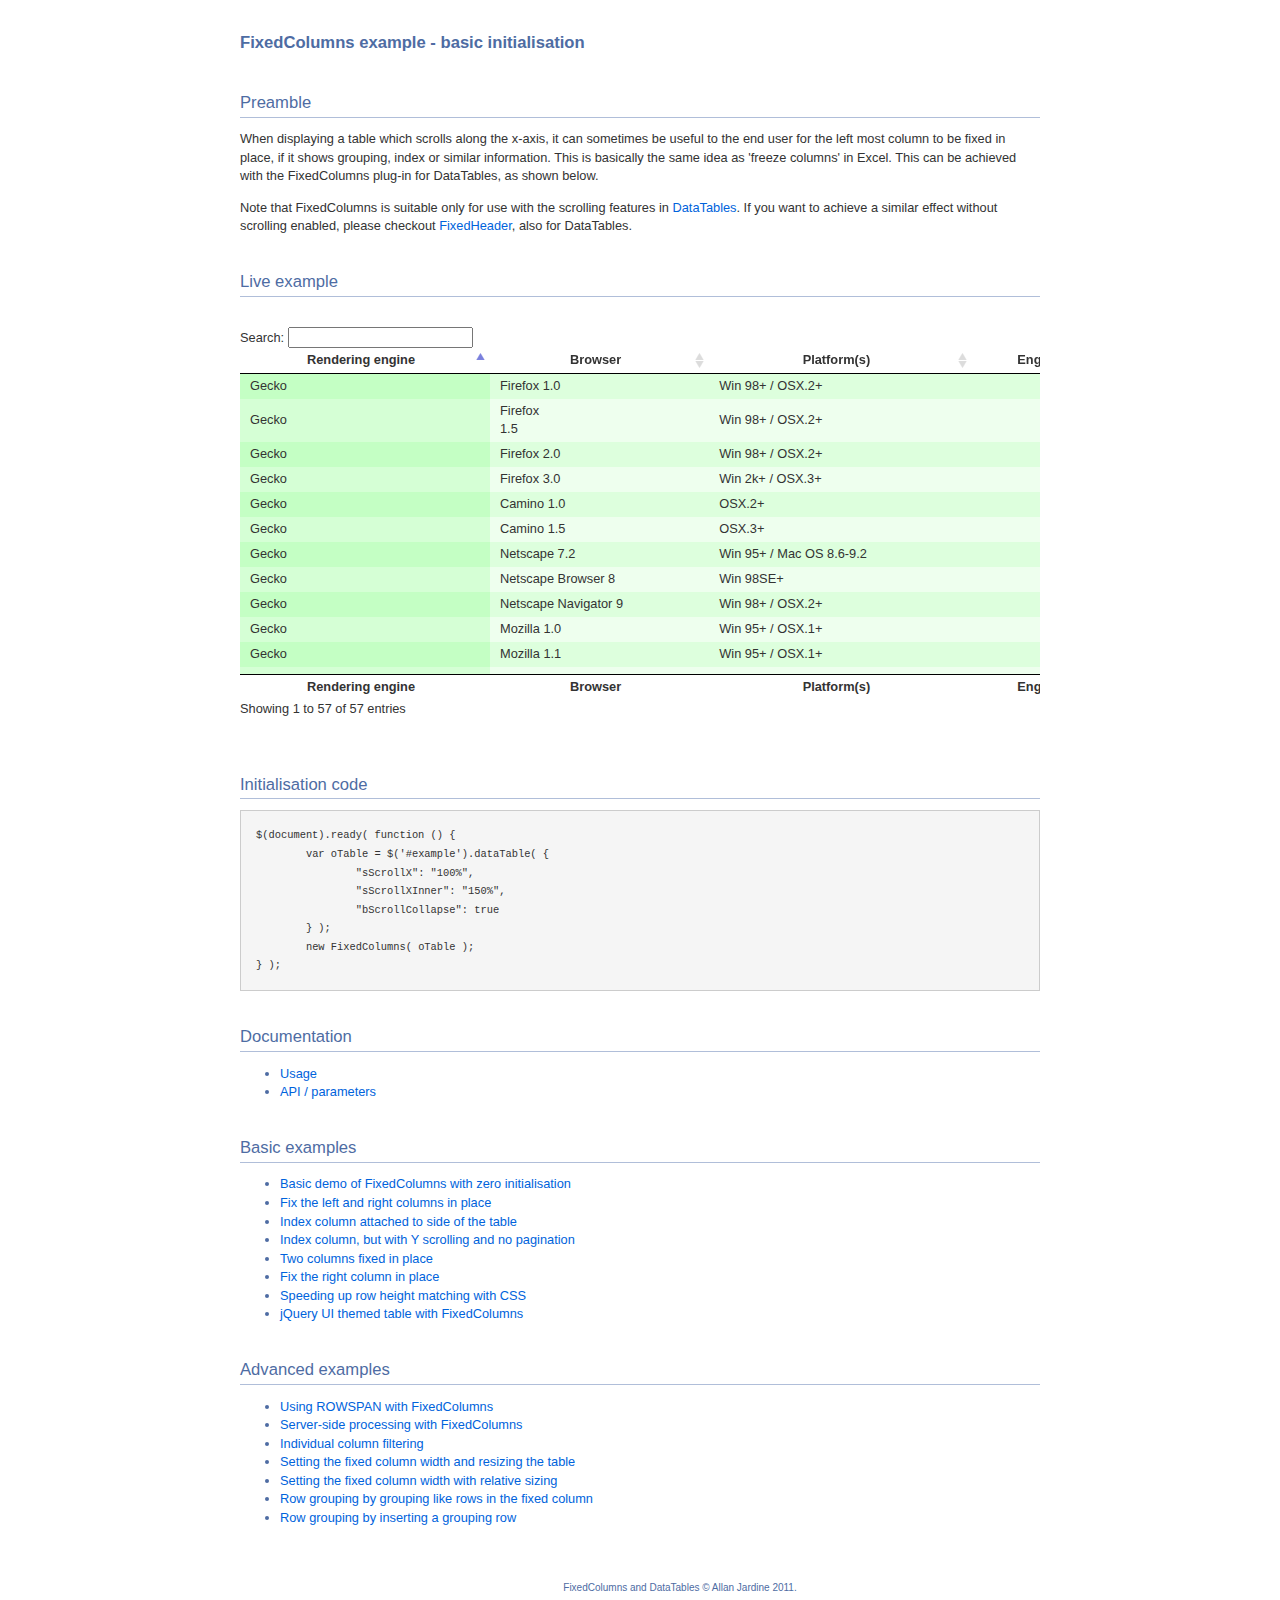
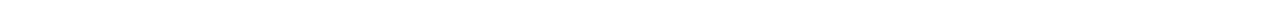
<file: dev/web/application/static/plugins/pl-table/datatables/extras/FixedColumns/index.html>
<!DOCTYPE HTML PUBLIC "-//W3C//DTD HTML 4.01//EN" "http://www.w3.org/TR/html4/strict.dtd">
<html>
	<head>
		<meta http-equiv="content-type" content="text/html; charset=utf-8">
		<link rel="shortcut icon" type="image/ico" href="http://www.sprymedia.co.uk/media/images/favicon.ico">
		
		<title>FixedColumns example</title>
		<style type="text/css" title="currentStyle">
			@import "../../media/css/demo_page.css";
			@import "../../media/css/demo_table.css";
		</style>
		<script type="text/javascript" charset="utf-8" src="../../media/js/jquery.js"></script>
		<script type="text/javascript" charset="utf-8" src="../../media/js/jquery.dataTables.js"></script>
		<script type="text/javascript" charset="utf-8" src="media/js/FixedColumns.js"></script>
		<script type="text/javascript" charset="utf-8">
			$(document).ready( function () {
				var oTable = $('#example').dataTable( {
					"sScrollY": "300px",
					"sScrollX": "100%",
					"sScrollXInner": "150%",
					"bScrollCollapse": true,
					"bPaginate": false
				} );
				new FixedColumns( oTable );
			} );
		</script>
	</head>
	<body id="dt_example">
		<div id="container">
			<div class="full_width big">
				FixedColumns example - basic initialisation
			</div>
			
			<h1>Preamble</h1>
			<p>When displaying a table which scrolls along the x-axis, it can sometimes be useful to the end user for the left most column to be fixed in place, if it shows grouping, index or similar information. This is basically the same idea as 'freeze columns' in Excel. This can be achieved with the FixedColumns plug-in for DataTables, as shown below.</p>
			<p>Note that FixedColumns is suitable only for use with the scrolling features in <a href="http://datatables.net">DataTables</a>. If you want to achieve a similar effect without scrolling enabled, please checkout <a href="http://datatables.net/plug-ins">FixedHeader</a>, also for DataTables.</p>
			
			<h1>Live example</h1>
			<div id="demo">
<table cellpadding="0" cellspacing="0" border="0" class="display" id="example">
	<thead>
		<tr>
			<th>Rendering engine</th>
			<th>Browser</th>
			<th>Platform(s)</th>
			<th>Engine version</th>
			<th>CSS grade</th>
		</tr>
	</thead>
	<tfoot>
		<tr>
			<th>Rendering engine</th>
			<th>Browser</th>
			<th>Platform(s)</th>
			<th>Engine version</th>
			<th>CSS grade</th>
		</tr>
	</tfoot>
	<tbody>
		<tr class="gradeX">
			<td>Trident</td>
			<td>Internet
				 Explorer 4.0</td>
			<td>Win 95+</td>
			<td class="center">4</td>
			<td class="center">X</td>
		</tr>
		<tr class="gradeC">
			<td>Trident</td>
			<td>Internet
				 Explorer 5.0</td>
			<td>Win 95+</td>
			<td class="center">5</td>
			<td class="center">C</td>
		</tr>
		<tr class="gradeA">
			<td>Trident</td>
			<td>Internet
				 Explorer 5.5</td>
			<td>Win 95+</td>
			<td class="center">5.5</td>
			<td class="center">A</td>
		</tr>
		<tr class="gradeA">
			<td>Trident</td>
			<td>Internet
				 Explorer 6</td>
			<td>Win 98+</td>
			<td class="center">6</td>
			<td class="center">A</td>
		</tr>
		<tr class="gradeA">
			<td>Trident</td>
			<td>Internet Explorer 7</td>
			<td>Win XP SP2+</td>
			<td class="center">7</td>
			<td class="center">A</td>
		</tr>
		<tr class="gradeA">
			<td>Trident</td>
			<td>AOL browser (AOL desktop)</td>
			<td>Win XP</td>
			<td class="center">6</td>
			<td class="center">A</td>
		</tr>
		<tr class="gradeA">
			<td>Gecko</td>
			<td>Firefox 1.0</td>
			<td>Win 98+ / OSX.2+</td>
			<td class="center">1.7</td>
			<td class="center">A</td>
		</tr>
		<tr class="gradeA">
			<td>Gecko</td>
			<td>Firefox <br>1.5</td>
			<td>Win 98+ / OSX.2+</td>
			<td class="center">1.8</td>
			<td class="center">A</td>
		</tr>
		<tr class="gradeA">
			<td>Gecko</td>
			<td>Firefox 2.0</td>
			<td>Win 98+ / OSX.2+</td>
			<td class="center">1.8</td>
			<td class="center">A</td>
		</tr>
		<tr class="gradeA">
			<td>Gecko</td>
			<td>Firefox 3.0</td>
			<td>Win 2k+ / OSX.3+</td>
			<td class="center">1.9</td>
			<td class="center">A</td>
		</tr>
		<tr class="gradeA">
			<td>Gecko</td>
			<td>Camino 1.0</td>
			<td>OSX.2+</td>
			<td class="center">1.8</td>
			<td class="center">A</td>
		</tr>
		<tr class="gradeA">
			<td>Gecko</td>
			<td>Camino 1.5</td>
			<td>OSX.3+</td>
			<td class="center">1.8</td>
			<td class="center">A</td>
		</tr>
		<tr class="gradeA">
			<td>Gecko</td>
			<td>Netscape 7.2</td>
			<td>Win 95+ / Mac OS 8.6-9.2</td>
			<td class="center">1.7</td>
			<td class="center">A</td>
		</tr>
		<tr class="gradeA">
			<td>Gecko</td>
			<td>Netscape Browser 8</td>
			<td>Win 98SE+</td>
			<td class="center">1.7</td>
			<td class="center">A</td>
		</tr>
		<tr class="gradeA">
			<td>Gecko</td>
			<td>Netscape Navigator 9</td>
			<td>Win 98+ / OSX.2+</td>
			<td class="center">1.8</td>
			<td class="center">A</td>
		</tr>
		<tr class="gradeA">
			<td>Gecko</td>
			<td>Mozilla 1.0</td>
			<td>Win 95+ / OSX.1+</td>
			<td class="center">1</td>
			<td class="center">A</td>
		</tr>
		<tr class="gradeA">
			<td>Gecko</td>
			<td>Mozilla 1.1</td>
			<td>Win 95+ / OSX.1+</td>
			<td class="center">1.1</td>
			<td class="center">A</td>
		</tr>
		<tr class="gradeA">
			<td>Gecko</td>
			<td>Mozilla 1.2</td>
			<td>Win 95+ / OSX.1+</td>
			<td class="center">1.2</td>
			<td class="center">A</td>
		</tr>
		<tr class="gradeA">
			<td>Gecko</td>
			<td>Mozilla 1.3</td>
			<td>Win 95+ / OSX.1+</td>
			<td class="center">1.3</td>
			<td class="center">A</td>
		</tr>
		<tr class="gradeA">
			<td>Gecko</td>
			<td>Mozilla 1.4</td>
			<td>Win 95+ / OSX.1+</td>
			<td class="center">1.4</td>
			<td class="center">A</td>
		</tr>
		<tr class="gradeA">
			<td>Gecko</td>
			<td>Mozilla 1.5</td>
			<td>Win 95+ / OSX.1+</td>
			<td class="center">1.5</td>
			<td class="center">A</td>
		</tr>
		<tr class="gradeA">
			<td>Gecko</td>
			<td>Mozilla 1.6</td>
			<td>Win 95+ / OSX.1+</td>
			<td class="center">1.6</td>
			<td class="center">A</td>
		</tr>
		<tr class="gradeA">
			<td>Gecko</td>
			<td>Mozilla 1.7</td>
			<td>Win 98+ / OSX.1+</td>
			<td class="center">1.7</td>
			<td class="center">A</td>
		</tr>
		<tr class="gradeA">
			<td>Gecko</td>
			<td>Mozilla 1.8</td>
			<td>Win 98+ / OSX.1+</td>
			<td class="center">1.8</td>
			<td class="center">A</td>
		</tr>
		<tr class="gradeA">
			<td>Gecko</td>
			<td>Seamonkey 1.1</td>
			<td>Win 98+ / OSX.2+</td>
			<td class="center">1.8</td>
			<td class="center">A</td>
		</tr>
		<tr class="gradeA">
			<td>Gecko</td>
			<td>Epiphany 2.20</td>
			<td>Gnome</td>
			<td class="center">1.8</td>
			<td class="center">A</td>
		</tr>
		<tr class="gradeA">
			<td>Webkit</td>
			<td>Safari 1.2</td>
			<td>OSX.3</td>
			<td class="center">125.5</td>
			<td class="center">A</td>
		</tr>
		<tr class="gradeA">
			<td>Webkit</td>
			<td>Safari 1.3</td>
			<td>OSX.3</td>
			<td class="center">312.8</td>
			<td class="center">A</td>
		</tr>
		<tr class="gradeA">
			<td>Webkit</td>
			<td>Safari 2.0</td>
			<td>OSX.4+</td>
			<td class="center">419.3</td>
			<td class="center">A</td>
		</tr>
		<tr class="gradeA">
			<td>Webkit</td>
			<td>Safari 3.0</td>
			<td>OSX.4+</td>
			<td class="center">522.1</td>
			<td class="center">A</td>
		</tr>
		<tr class="gradeA">
			<td>Webkit</td>
			<td>OmniWeb 5.5</td>
			<td>OSX.4+</td>
			<td class="center">420</td>
			<td class="center">A</td>
		</tr>
		<tr class="gradeA">
			<td>Webkit</td>
			<td>iPod Touch / iPhone</td>
			<td>iPod</td>
			<td class="center">420.1</td>
			<td class="center">A</td>
		</tr>
		<tr class="gradeA">
			<td>Webkit</td>
			<td>S60</td>
			<td>S60</td>
			<td class="center">413</td>
			<td class="center">A</td>
		</tr>
		<tr class="gradeA">
			<td>Presto</td>
			<td>Opera 7.0</td>
			<td>Win 95+ / OSX.1+</td>
			<td class="center">-</td>
			<td class="center">A</td>
		</tr>
		<tr class="gradeA">
			<td>Presto</td>
			<td>Opera 7.5</td>
			<td>Win 95+ / OSX.2+</td>
			<td class="center">-</td>
			<td class="center">A</td>
		</tr>
		<tr class="gradeA">
			<td>Presto</td>
			<td>Opera 8.0</td>
			<td>Win 95+ / OSX.2+</td>
			<td class="center">-</td>
			<td class="center">A</td>
		</tr>
		<tr class="gradeA">
			<td>Presto</td>
			<td>Opera 8.5</td>
			<td>Win 95+ / OSX.2+</td>
			<td class="center">-</td>
			<td class="center">A</td>
		</tr>
		<tr class="gradeA">
			<td>Presto</td>
			<td>Opera 9.0</td>
			<td>Win 95+ / OSX.3+</td>
			<td class="center">-</td>
			<td class="center">A</td>
		</tr>
		<tr class="gradeA">
			<td>Presto</td>
			<td>Opera 9.2</td>
			<td>Win 88+ / OSX.3+</td>
			<td class="center">-</td>
			<td class="center">A</td>
		</tr>
		<tr class="gradeA">
			<td>Presto</td>
			<td>Opera 9.5</td>
			<td>Win 88+ / OSX.3+</td>
			<td class="center">-</td>
			<td class="center">A</td>
		</tr>
		<tr class="gradeA">
			<td>Presto</td>
			<td>Opera for Wii</td>
			<td>Wii</td>
			<td class="center">-</td>
			<td class="center">A</td>
		</tr>
		<tr class="gradeA">
			<td>Presto</td>
			<td>Nokia N800</td>
			<td>N800</td>
			<td class="center">-</td>
			<td class="center">A</td>
		</tr>
		<tr class="gradeA">
			<td>Presto</td>
			<td>Nintendo DS browser</td>
			<td>Nintendo DS</td>
			<td class="center">8.5</td>
			<td class="center">C/A</td>
		</tr>
		<tr class="gradeC">
			<td>KHTML</td>
			<td>Konqureror 3.1</td>
			<td>KDE 3.1</td>
			<td class="center">3.1</td>
			<td class="center">C</td>
		</tr>
		<tr class="gradeA">
			<td>KHTML</td>
			<td>Konqureror 3.3</td>
			<td>KDE 3.3</td>
			<td class="center">3.3</td>
			<td class="center">A</td>
		</tr>
		<tr class="gradeA">
			<td>KHTML</td>
			<td>Konqureror 3.5</td>
			<td>KDE 3.5</td>
			<td class="center">3.5</td>
			<td class="center">A</td>
		</tr>
		<tr class="gradeX">
			<td>Tasman</td>
			<td>Internet Explorer 4.5</td>
			<td>Mac OS 8-9</td>
			<td class="center">-</td>
			<td class="center">X</td>
		</tr>
		<tr class="gradeC">
			<td>Tasman</td>
			<td>Internet Explorer 5.1</td>
			<td>Mac OS 7.6-9</td>
			<td class="center">1</td>
			<td class="center">C</td>
		</tr>
		<tr class="gradeC">
			<td>Tasman</td>
			<td>Internet Explorer 5.2</td>
			<td>Mac OS 8-X</td>
			<td class="center">1</td>
			<td class="center">C</td>
		</tr>
		<tr class="gradeA">
			<td>Misc</td>
			<td>NetFront 3.1</td>
			<td>Embedded devices</td>
			<td class="center">-</td>
			<td class="center">C</td>
		</tr>
		<tr class="gradeA">
			<td>Misc</td>
			<td>NetFront 3.4</td>
			<td>Embedded devices</td>
			<td class="center">-</td>
			<td class="center">A</td>
		</tr>
		<tr class="gradeX">
			<td>Misc</td>
			<td>Dillo 0.8</td>
			<td>Embedded devices</td>
			<td class="center">-</td>
			<td class="center">X</td>
		</tr>
		<tr class="gradeX">
			<td>Misc</td>
			<td>Links</td>
			<td>Text only</td>
			<td class="center">-</td>
			<td class="center">X</td>
		</tr>
		<tr class="gradeX">
			<td>Misc</td>
			<td>Lynx</td>
			<td>Text only</td>
			<td class="center">-</td>
			<td class="center">X</td>
		</tr>
		<tr class="gradeC">
			<td>Misc</td>
			<td>IE Mobile</td>
			<td>Windows Mobile 6</td>
			<td class="center">-</td>
			<td class="center">C</td>
		</tr>
		<tr class="gradeC">
			<td>Misc</td>
			<td>PSP browser</td>
			<td>PSP</td>
			<td class="center">-</td>
			<td class="center">C</td>
		</tr>
		<tr class="gradeU">
			<td>Other browsers</td>
			<td>All others</td>
			<td>-</td>
			<td class="center">-</td>
			<td class="center">U</td>
		</tr>
	</tbody>
</table>
			</div>
			<div class="spacer"></div>
			
			
			<h1>Initialisation code</h1>
			<pre>$(document).ready( function () {
	var oTable = $('#example').dataTable( {
		"sScrollX": "100%",
		"sScrollXInner": "150%",
		"bScrollCollapse": true
	} );
	new FixedColumns( oTable );
} );</pre>


			<h1>Documentation</h1>
			<ul>
				<li><a href="http://datatables.net/extras/fixedcolumns">Usage</a></li>
				<li><a href="http://datatables.net/docs/FixedColumns">API / parameters</a></li>
			</ul>

			<h1>Basic examples</h1>
			<ul>
				<li><a href="index.html">Basic demo of FixedColumns with zero initialisation</a></li>
				<li><a href="left_right_columns.html">Fix the left and right columns in place</a></li>
				<li><a href="index_column.html">Index column attached to side of the table</a></li>
				<li><a href="x_y_scrolling.html">Index column, but with Y scrolling and no pagination</a></li>
				<li><a href="two_columns.html">Two columns fixed in place</a></li>
				<li><a href="right_column.html">Fix the right column in place</a></li>
				<li><a href="css_size.html">Speeding up row height matching with CSS</a></li>
				<li><a href="themed.html">jQuery UI themed table with FixedColumns</a></li>
			</ul>
			
			<h1>Advanced examples</h1>
			<ul>
				<li><a href="rowspan.html">Using ROWSPAN with FixedColumns</a></li>
				<li><a href="server-side-processing.html">Server-side processing with FixedColumns</a></li>
				<li><a href="col_filter.html">Individual column filtering</a></li>
				<li><a href="scale_fixed.html">Setting the fixed column width and resizing the table</a></li>
				<li><a href="scale_relative.html">Setting the fixed column width with relative sizing</a></li>
				<li><a href="row_grouping_height.html">Row grouping by grouping like rows in the fixed column</a></li>
				<li><a href="row_grouping.html">Row grouping by inserting a grouping row</a></li>
			<ul>
			
			
			<div id="footer" style="text-align:center;">
				<span style="font-size:10px;">
					FixedColumns and DataTables &copy; Allan Jardine 2011.<br>
				</span>
			</div>
		</div>
	</body>
</html>
</file>
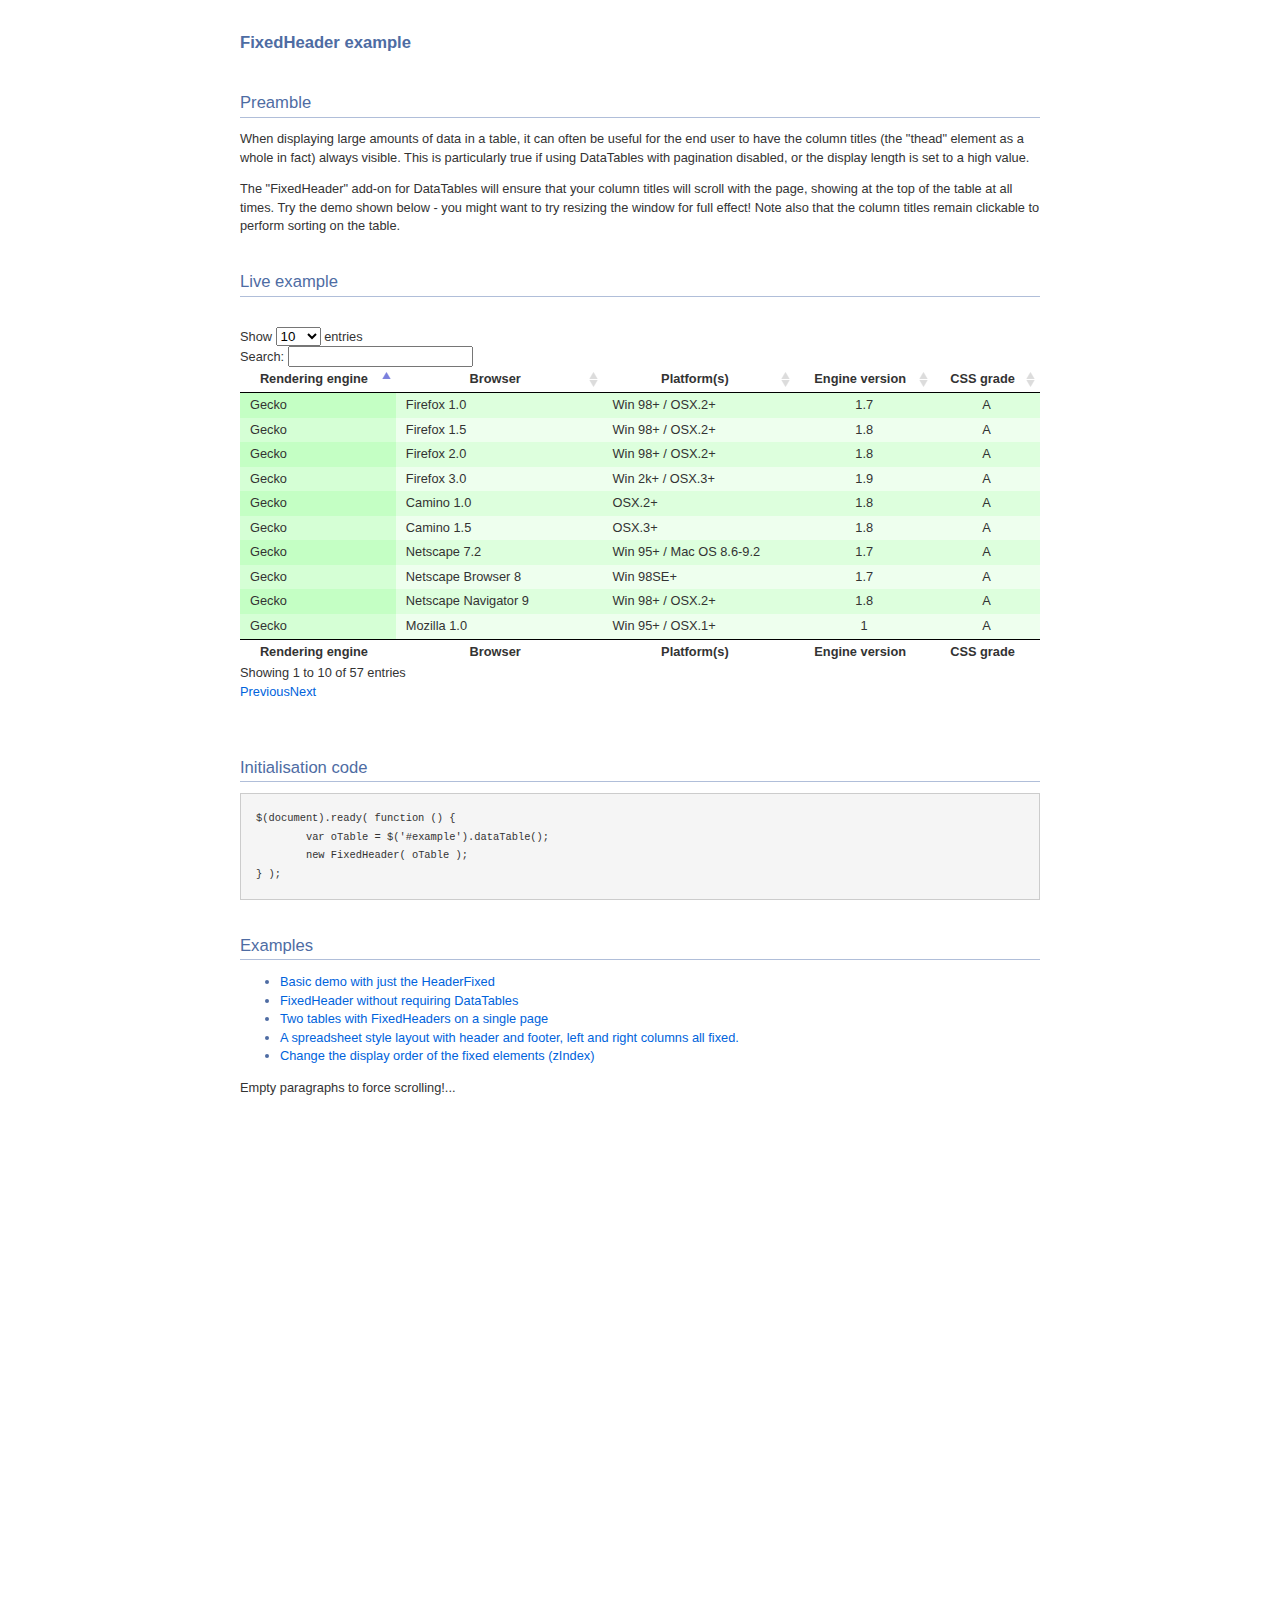
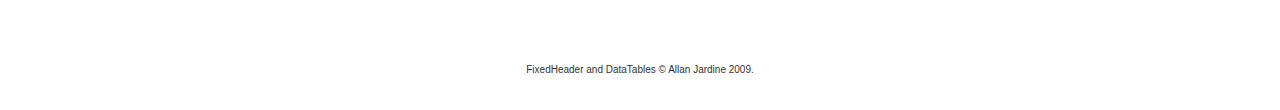
<file: dev/web/application/static/plugins/pl-table/datatables/extras/FixedHeader/index.html>
<!DOCTYPE HTML PUBLIC "-//W3C//DTD HTML 4.01//EN" "http://www.w3.org/TR/html4/strict.dtd">
<html>
	<head>
		<meta http-equiv="content-type" content="text/html; charset=utf-8">
		<link rel="shortcut icon" type="image/ico" href="http://www.sprymedia.co.uk/media/images/favicon.ico">
		
		<title>FixedHeader example</title>
		<style type="text/css" title="currentStyle">
			@import "../../media/css/demo_page.css";
			@import "../../media/css/demo_table.css";
			.FixedHeader_Cloned th { background-color: white; }
		</style>
		<script type="text/javascript" charset="utf-8" src="../../media/js/jquery.js"></script>
		<script type="text/javascript" charset="utf-8" src="../../media/js/jquery.dataTables.js"></script>
		<script type="text/javascript" charset="utf-8" src="js/FixedHeader.js"></script>
		<script type="text/javascript" charset="utf-8">
			$(document).ready( function () {
				var oTable = $('#example').dataTable();
				new FixedHeader( oTable );
			} );
		</script>
	</head>
	<body id="dt_example">
		<div id="container">
			<div class="full_width big">
				FixedHeader example
			</div>
			
			<h1>Preamble</h1>
			<p>When displaying large amounts of data in a table, it can often be useful for the end user to have the column titles (the "thead" element as a whole in fact) always visible. This is particularly true if using DataTables with pagination disabled, or the display length is set to a high value.</p>
			<p>The "FixedHeader" add-on for DataTables will ensure that your column titles will scroll with the page, showing at the top of the table at all times. Try the demo shown below - you might want to try resizing the window for full effect! Note also that the column titles remain clickable to perform sorting on the table.</p>
			
			<h1>Live example</h1>
			<div id="demo">
<table cellpadding="0" cellspacing="0" border="0" class="display" id="example">
	<thead>
		<tr>
			<th>Rendering engine</th>
			<th>Browser</th>
			<th>Platform(s)</th>
			<th>Engine version</th>
			<th>CSS grade</th>
		</tr>
	</thead>
	<tbody>
		<tr class="gradeX">
			<td>Trident</td>
			<td>Internet
				 Explorer 4.0</td>
			<td>Win 95+</td>
			<td class="center">4</td>
			<td class="center">X</td>
		</tr>
		<tr class="gradeC">
			<td>Trident</td>
			<td>Internet
				 Explorer 5.0</td>
			<td>Win 95+</td>
			<td class="center">5</td>
			<td class="center">C</td>
		</tr>
		<tr class="gradeA">
			<td>Trident</td>
			<td>Internet
				 Explorer 5.5</td>
			<td>Win 95+</td>
			<td class="center">5.5</td>
			<td class="center">A</td>
		</tr>
		<tr class="gradeA">
			<td>Trident</td>
			<td>Internet
				 Explorer 6</td>
			<td>Win 98+</td>
			<td class="center">6</td>
			<td class="center">A</td>
		</tr>
		<tr class="gradeA">
			<td>Trident</td>
			<td>Internet Explorer 7</td>
			<td>Win XP SP2+</td>
			<td class="center">7</td>
			<td class="center">A</td>
		</tr>
		<tr class="gradeA">
			<td>Trident</td>
			<td>AOL browser (AOL desktop)</td>
			<td>Win XP</td>
			<td class="center">6</td>
			<td class="center">A</td>
		</tr>
		<tr class="gradeA">
			<td>Gecko</td>
			<td>Firefox 1.0</td>
			<td>Win 98+ / OSX.2+</td>
			<td class="center">1.7</td>
			<td class="center">A</td>
		</tr>
		<tr class="gradeA">
			<td>Gecko</td>
			<td>Firefox 1.5</td>
			<td>Win 98+ / OSX.2+</td>
			<td class="center">1.8</td>
			<td class="center">A</td>
		</tr>
		<tr class="gradeA">
			<td>Gecko</td>
			<td>Firefox 2.0</td>
			<td>Win 98+ / OSX.2+</td>
			<td class="center">1.8</td>
			<td class="center">A</td>
		</tr>
		<tr class="gradeA">
			<td>Gecko</td>
			<td>Firefox 3.0</td>
			<td>Win 2k+ / OSX.3+</td>
			<td class="center">1.9</td>
			<td class="center">A</td>
		</tr>
		<tr class="gradeA">
			<td>Gecko</td>
			<td>Camino 1.0</td>
			<td>OSX.2+</td>
			<td class="center">1.8</td>
			<td class="center">A</td>
		</tr>
		<tr class="gradeA">
			<td>Gecko</td>
			<td>Camino 1.5</td>
			<td>OSX.3+</td>
			<td class="center">1.8</td>
			<td class="center">A</td>
		</tr>
		<tr class="gradeA">
			<td>Gecko</td>
			<td>Netscape 7.2</td>
			<td>Win 95+ / Mac OS 8.6-9.2</td>
			<td class="center">1.7</td>
			<td class="center">A</td>
		</tr>
		<tr class="gradeA">
			<td>Gecko</td>
			<td>Netscape Browser 8</td>
			<td>Win 98SE+</td>
			<td class="center">1.7</td>
			<td class="center">A</td>
		</tr>
		<tr class="gradeA">
			<td>Gecko</td>
			<td>Netscape Navigator 9</td>
			<td>Win 98+ / OSX.2+</td>
			<td class="center">1.8</td>
			<td class="center">A</td>
		</tr>
		<tr class="gradeA">
			<td>Gecko</td>
			<td>Mozilla 1.0</td>
			<td>Win 95+ / OSX.1+</td>
			<td class="center">1</td>
			<td class="center">A</td>
		</tr>
		<tr class="gradeA">
			<td>Gecko</td>
			<td>Mozilla 1.1</td>
			<td>Win 95+ / OSX.1+</td>
			<td class="center">1.1</td>
			<td class="center">A</td>
		</tr>
		<tr class="gradeA">
			<td>Gecko</td>
			<td>Mozilla 1.2</td>
			<td>Win 95+ / OSX.1+</td>
			<td class="center">1.2</td>
			<td class="center">A</td>
		</tr>
		<tr class="gradeA">
			<td>Gecko</td>
			<td>Mozilla 1.3</td>
			<td>Win 95+ / OSX.1+</td>
			<td class="center">1.3</td>
			<td class="center">A</td>
		</tr>
		<tr class="gradeA">
			<td>Gecko</td>
			<td>Mozilla 1.4</td>
			<td>Win 95+ / OSX.1+</td>
			<td class="center">1.4</td>
			<td class="center">A</td>
		</tr>
		<tr class="gradeA">
			<td>Gecko</td>
			<td>Mozilla 1.5</td>
			<td>Win 95+ / OSX.1+</td>
			<td class="center">1.5</td>
			<td class="center">A</td>
		</tr>
		<tr class="gradeA">
			<td>Gecko</td>
			<td>Mozilla 1.6</td>
			<td>Win 95+ / OSX.1+</td>
			<td class="center">1.6</td>
			<td class="center">A</td>
		</tr>
		<tr class="gradeA">
			<td>Gecko</td>
			<td>Mozilla 1.7</td>
			<td>Win 98+ / OSX.1+</td>
			<td class="center">1.7</td>
			<td class="center">A</td>
		</tr>
		<tr class="gradeA">
			<td>Gecko</td>
			<td>Mozilla 1.8</td>
			<td>Win 98+ / OSX.1+</td>
			<td class="center">1.8</td>
			<td class="center">A</td>
		</tr>
		<tr class="gradeA">
			<td>Gecko</td>
			<td>Seamonkey 1.1</td>
			<td>Win 98+ / OSX.2+</td>
			<td class="center">1.8</td>
			<td class="center">A</td>
		</tr>
		<tr class="gradeA">
			<td>Gecko</td>
			<td>Epiphany 2.20</td>
			<td>Gnome</td>
			<td class="center">1.8</td>
			<td class="center">A</td>
		</tr>
		<tr class="gradeA">
			<td>Webkit</td>
			<td>Safari 1.2</td>
			<td>OSX.3</td>
			<td class="center">125.5</td>
			<td class="center">A</td>
		</tr>
		<tr class="gradeA">
			<td>Webkit</td>
			<td>Safari 1.3</td>
			<td>OSX.3</td>
			<td class="center">312.8</td>
			<td class="center">A</td>
		</tr>
		<tr class="gradeA">
			<td>Webkit</td>
			<td>Safari 2.0</td>
			<td>OSX.4+</td>
			<td class="center">419.3</td>
			<td class="center">A</td>
		</tr>
		<tr class="gradeA">
			<td>Webkit</td>
			<td>Safari 3.0</td>
			<td>OSX.4+</td>
			<td class="center">522.1</td>
			<td class="center">A</td>
		</tr>
		<tr class="gradeA">
			<td>Webkit</td>
			<td>OmniWeb 5.5</td>
			<td>OSX.4+</td>
			<td class="center">420</td>
			<td class="center">A</td>
		</tr>
		<tr class="gradeA">
			<td>Webkit</td>
			<td>iPod Touch / iPhone</td>
			<td>iPod</td>
			<td class="center">420.1</td>
			<td class="center">A</td>
		</tr>
		<tr class="gradeA">
			<td>Webkit</td>
			<td>S60</td>
			<td>S60</td>
			<td class="center">413</td>
			<td class="center">A</td>
		</tr>
		<tr class="gradeA">
			<td>Presto</td>
			<td>Opera 7.0</td>
			<td>Win 95+ / OSX.1+</td>
			<td class="center">-</td>
			<td class="center">A</td>
		</tr>
		<tr class="gradeA">
			<td>Presto</td>
			<td>Opera 7.5</td>
			<td>Win 95+ / OSX.2+</td>
			<td class="center">-</td>
			<td class="center">A</td>
		</tr>
		<tr class="gradeA">
			<td>Presto</td>
			<td>Opera 8.0</td>
			<td>Win 95+ / OSX.2+</td>
			<td class="center">-</td>
			<td class="center">A</td>
		</tr>
		<tr class="gradeA">
			<td>Presto</td>
			<td>Opera 8.5</td>
			<td>Win 95+ / OSX.2+</td>
			<td class="center">-</td>
			<td class="center">A</td>
		</tr>
		<tr class="gradeA">
			<td>Presto</td>
			<td>Opera 9.0</td>
			<td>Win 95+ / OSX.3+</td>
			<td class="center">-</td>
			<td class="center">A</td>
		</tr>
		<tr class="gradeA">
			<td>Presto</td>
			<td>Opera 9.2</td>
			<td>Win 88+ / OSX.3+</td>
			<td class="center">-</td>
			<td class="center">A</td>
		</tr>
		<tr class="gradeA">
			<td>Presto</td>
			<td>Opera 9.5</td>
			<td>Win 88+ / OSX.3+</td>
			<td class="center">-</td>
			<td class="center">A</td>
		</tr>
		<tr class="gradeA">
			<td>Presto</td>
			<td>Opera for Wii</td>
			<td>Wii</td>
			<td class="center">-</td>
			<td class="center">A</td>
		</tr>
		<tr class="gradeA">
			<td>Presto</td>
			<td>Nokia N800</td>
			<td>N800</td>
			<td class="center">-</td>
			<td class="center">A</td>
		</tr>
		<tr class="gradeA">
			<td>Presto</td>
			<td>Nintendo DS browser</td>
			<td>Nintendo DS</td>
			<td class="center">8.5</td>
			<td class="center">C/A<sup>1</sup></td>
		</tr>
		<tr class="gradeC">
			<td>KHTML</td>
			<td>Konqureror 3.1</td>
			<td>KDE 3.1</td>
			<td class="center">3.1</td>
			<td class="center">C</td>
		</tr>
		<tr class="gradeA">
			<td>KHTML</td>
			<td>Konqureror 3.3</td>
			<td>KDE 3.3</td>
			<td class="center">3.3</td>
			<td class="center">A</td>
		</tr>
		<tr class="gradeA">
			<td>KHTML</td>
			<td>Konqureror 3.5</td>
			<td>KDE 3.5</td>
			<td class="center">3.5</td>
			<td class="center">A</td>
		</tr>
		<tr class="gradeX">
			<td>Tasman</td>
			<td>Internet Explorer 4.5</td>
			<td>Mac OS 8-9</td>
			<td class="center">-</td>
			<td class="center">X</td>
		</tr>
		<tr class="gradeC">
			<td>Tasman</td>
			<td>Internet Explorer 5.1</td>
			<td>Mac OS 7.6-9</td>
			<td class="center">1</td>
			<td class="center">C</td>
		</tr>
		<tr class="gradeC">
			<td>Tasman</td>
			<td>Internet Explorer 5.2</td>
			<td>Mac OS 8-X</td>
			<td class="center">1</td>
			<td class="center">C</td>
		</tr>
		<tr class="gradeA">
			<td>Misc</td>
			<td>NetFront 3.1</td>
			<td>Embedded devices</td>
			<td class="center">-</td>
			<td class="center">C</td>
		</tr>
		<tr class="gradeA">
			<td>Misc</td>
			<td>NetFront 3.4</td>
			<td>Embedded devices</td>
			<td class="center">-</td>
			<td class="center">A</td>
		</tr>
		<tr class="gradeX">
			<td>Misc</td>
			<td>Dillo 0.8</td>
			<td>Embedded devices</td>
			<td class="center">-</td>
			<td class="center">X</td>
		</tr>
		<tr class="gradeX">
			<td>Misc</td>
			<td>Links</td>
			<td>Text only</td>
			<td class="center">-</td>
			<td class="center">X</td>
		</tr>
		<tr class="gradeX">
			<td>Misc</td>
			<td>Lynx</td>
			<td>Text only</td>
			<td class="center">-</td>
			<td class="center">X</td>
		</tr>
		<tr class="gradeC">
			<td>Misc</td>
			<td>IE Mobile</td>
			<td>Windows Mobile 6</td>
			<td class="center">-</td>
			<td class="center">C</td>
		</tr>
		<tr class="gradeC">
			<td>Misc</td>
			<td>PSP browser</td>
			<td>PSP</td>
			<td class="center">-</td>
			<td class="center">C</td>
		</tr>
		<tr class="gradeU">
			<td>Other browsers</td>
			<td>All others</td>
			<td>-</td>
			<td class="center">-</td>
			<td class="center">U</td>
		</tr>
	</tbody>
	<tfoot>
		<tr>
			<th>Rendering engine</th>
			<th>Browser</th>
			<th>Platform(s)</th>
			<th>Engine version</th>
			<th>CSS grade</th>
		</tr>
	</tfoot>
</table>
			</div>
			<div class="spacer"></div>
			
			
			<h1>Initialisation code</h1>
			<pre>$(document).ready( function () {
	var oTable = $('#example').dataTable();
	new FixedHeader( oTable );
} );</pre>

			<h1>Examples</h1>
			<ul>
				<li><a href="index.html">Basic demo with just the HeaderFixed</a></li>
				<li><a href="html_table.html">FixedHeader without requiring DataTables</a></li>
				<li><a href="two_tables.html">Two tables with FixedHeaders on a single page</a></li>
				<li><a href="top_bottom_left_right.html">A spreadsheet style layout with header and footer, left and right columns all fixed.</a></li>
				<li><a href="zIndexes.html">Change the display order of the fixed elements (zIndex)</a></li>
			</ul>
		
			<p>Empty paragraphs to force scrolling!...</p>
			<p style="height:500px;">&nbsp;</p>
			
			
			<div id="footer" style="text-align:center;">
				<span style="font-size:10px;">
					FixedHeader and DataTables &copy; Allan Jardine 2009.<br>
				</span>
			</div>
		</div>
	</body>
</html>
</file>
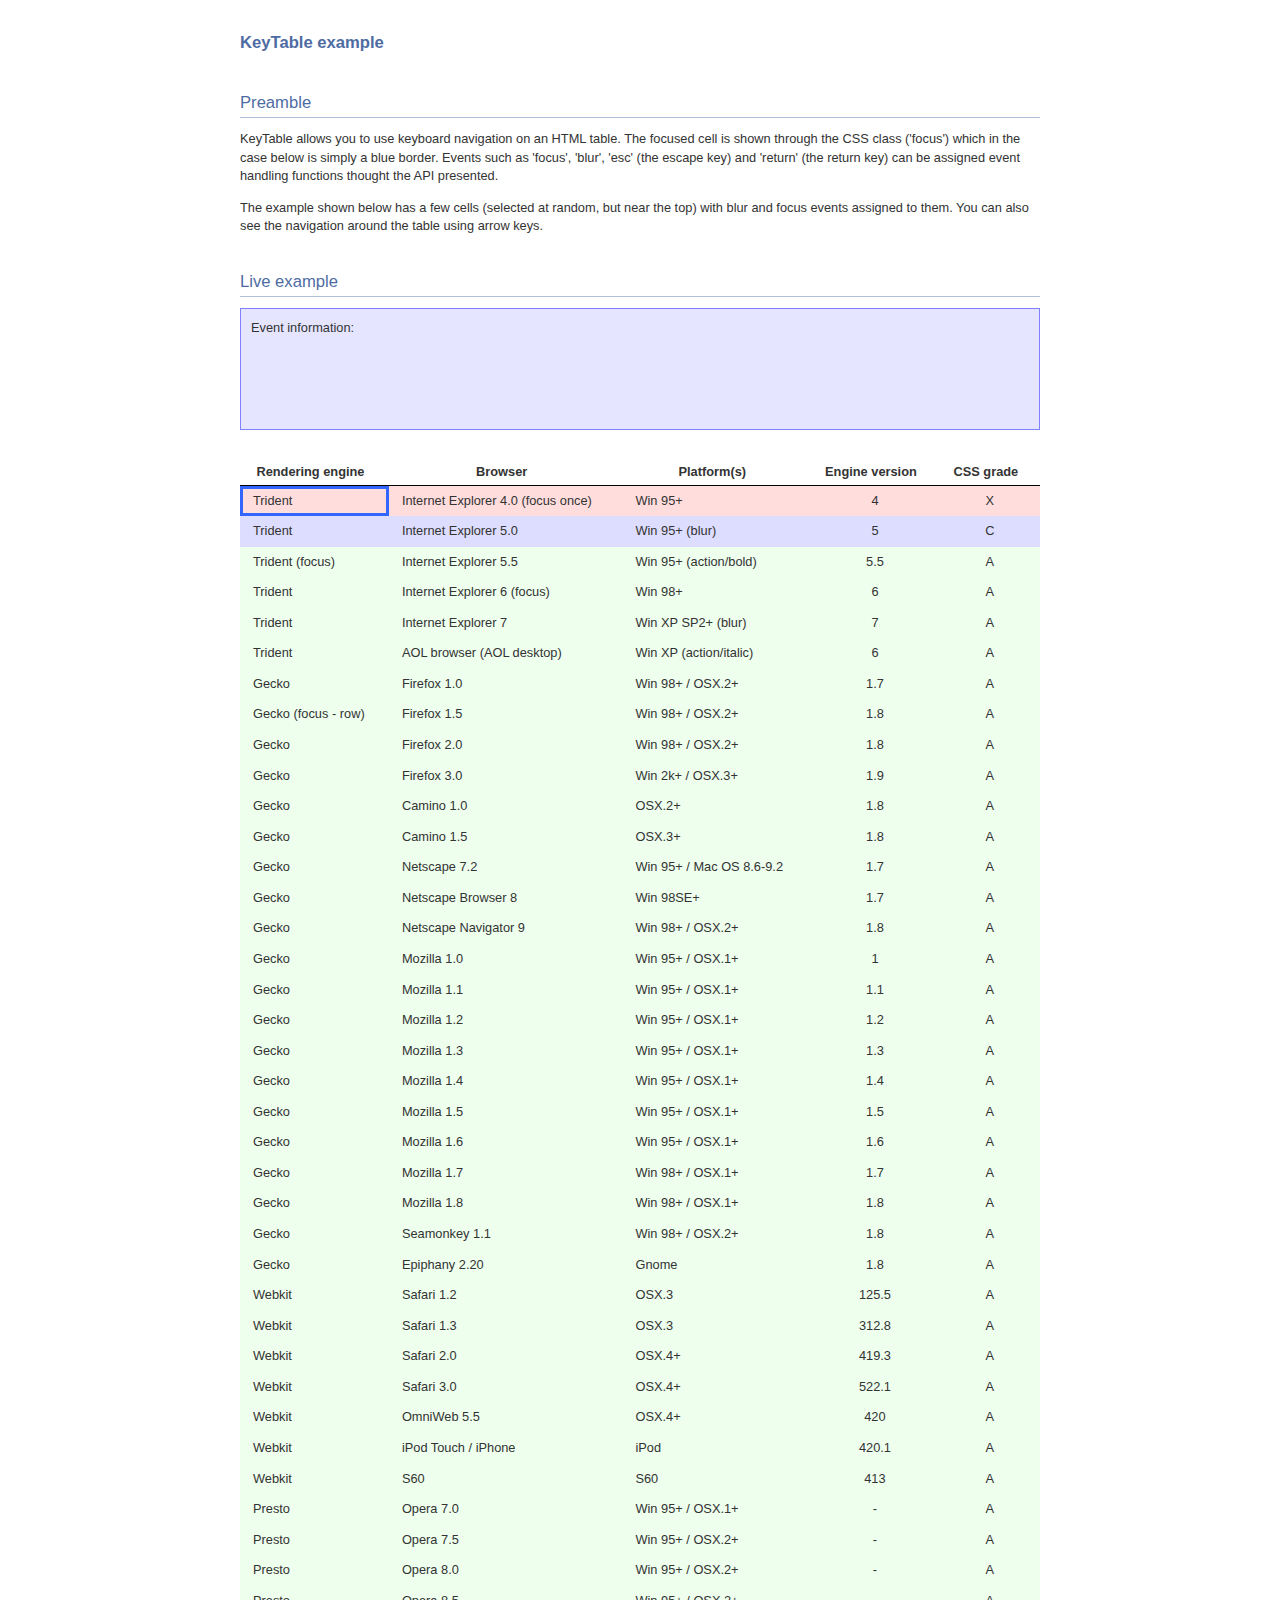
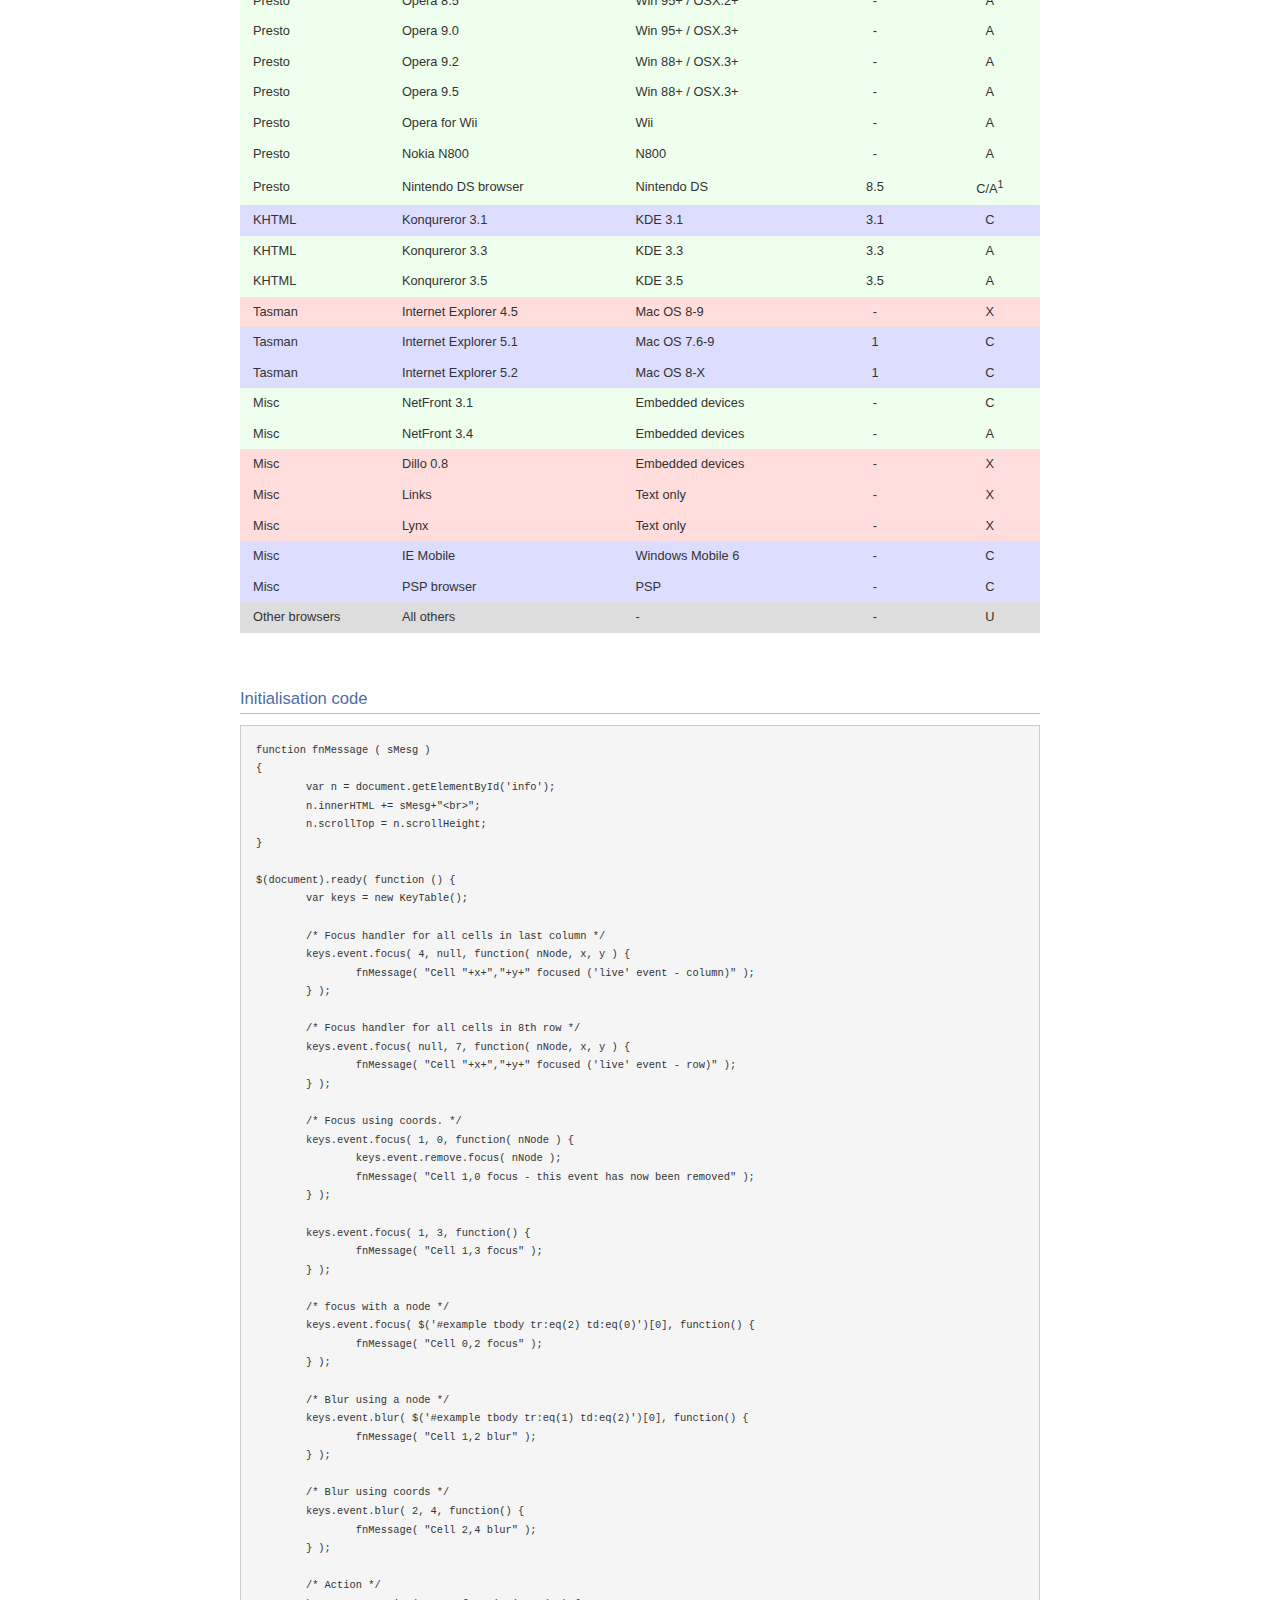
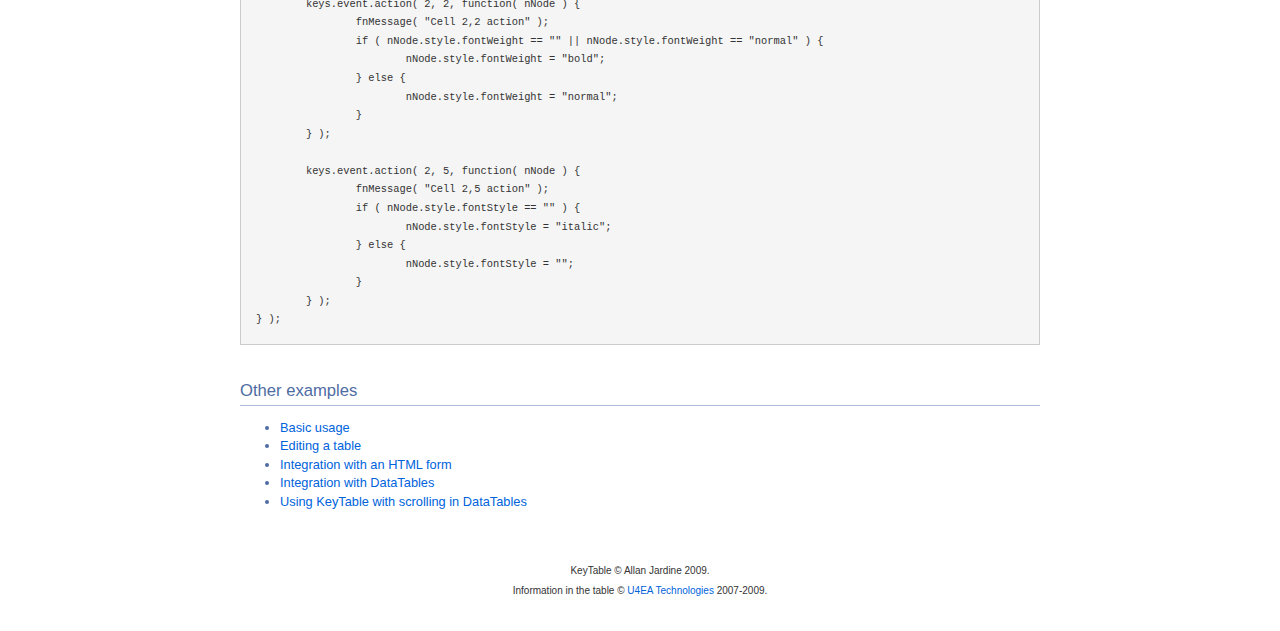
<file: dev/web/application/static/plugins/pl-table/datatables/extras/KeyTable/index.html>
<!DOCTYPE HTML PUBLIC "-//W3C//DTD HTML 4.01//EN" "http://www.w3.org/TR/html4/strict.dtd">
<html>
	<head>
		<meta http-equiv="content-type" content="text/html; charset=utf-8">
		<link rel="shortcut icon" type="image/ico" href="http://www.sprymedia.co.uk/media/images/favicon.ico">
		
		<title>KeyTables example</title>
		<style type="text/css" title="currentStyle">
			@import "../../media/css/demo_page.css";
			@import "../../media/css/demo_table.css";
		</style>
		<script type="text/javascript" charset="utf-8" src="../../media/js/jquery.js"></script>
		<script type="text/javascript" charset="utf-8" src="js/KeyTable.js"></script>
		<script type="text/javascript" charset="utf-8">
			function fnMessage ( sMesg )
			{
				var n = document.getElementById('info');
				n.innerHTML += sMesg+"<br>";
				n.scrollTop = n.scrollHeight;
			}
			
			$(document).ready( function () {
				var keys = new KeyTable();
				
				/* Focus handler for all cells in last column */
				keys.event.focus( 4, null, function( nNode, x, y ) {
					fnMessage( "Cell "+x+","+y+" focused ('live' event - column)" );
				} );
				
				/* Focus handler for all cells in 8th row */
				keys.event.focus( null, 7, function( nNode, x, y ) {
					fnMessage( "Cell "+x+","+y+" focused ('live' event - row)" );
				} );
				
				/* Focus using coords. */
				keys.event.focus( 1, 0, function( nNode ) {
					keys.event.remove.focus( nNode );
					fnMessage( "Cell 1,0 focus - this event has now been removed" );
				} );
				
				keys.event.focus( 1, 3, function() {
					fnMessage( "Cell 1,3 focus" );
				} );
				
				/* focus with a node */
				keys.event.focus( $('#example tbody tr:eq(2) td:eq(0)')[0], function() {
					fnMessage( "Cell 0,2 focus" );
				} );
				
				/* Blur using a node */
				keys.event.blur( $('#example tbody tr:eq(1) td:eq(2)')[0], function() {
					fnMessage( "Cell 1,2 blur" );
				} );
				
				/* Blur using coords */
				keys.event.blur( 2, 4, function() {
					fnMessage( "Cell 2,4 blur" );
				} );
				
				/* Action */
				keys.event.action( 2, 2, function( nNode ) {
					fnMessage( "Cell 2,2 action" );
					if ( nNode.style.fontWeight == "" || nNode.style.fontWeight == "normal" ) {
						nNode.style.fontWeight = "bold";
					} else {
						nNode.style.fontWeight = "normal";
					}
				} );
				
				keys.event.action( 2, 5, function( nNode ) {
					fnMessage( "Cell 2,5 action" );
					if ( nNode.style.fontStyle == "" ) {
						nNode.style.fontStyle = "italic";
					} else {
						nNode.style.fontStyle = "";
					}
				} );
			} );
		</script>
	</head>
	<body id="dt_example">
		<div id="container">
			<div class="full_width big">
				KeyTable example
			</div>
			
			<h1>Preamble</h1>
			<p>KeyTable allows you to use keyboard navigation on an HTML table. The focused cell is shown through the CSS class ('focus') which in the case below is simply a blue border. Events such as 'focus', 'blur', 'esc' (the escape key) and 'return' (the return key) can be assigned event handling functions thought the API presented.</p>
			<p>The example shown below has a few cells (selected at random, but near the top) with blur and focus events assigned to them. You can also see the navigation around the table using arrow keys.</p>
			
			<h1>Live example</h1>
			<div id="info" class="box">
				Event information:<br>
			</div>
			<div id="demo">
<table cellpadding="0" cellspacing="0" border="0" class="display KeyTable" id="example">
	<thead>
		<tr>
			<th>Rendering engine</th>
			<th>Browser</th>
			<th>Platform(s)</th>
			<th>Engine version</th>
			<th>CSS grade</th>
		</tr>
	</thead>
	<tbody>
		<tr class="gradeX">
			<td>Trident</td>
			<td>Internet Explorer 4.0 (focus once)</td>
			<td>Win 95+</td>
			<td class="center">4</td>
			<td class="center">X</td>
		</tr>
		<tr class="gradeC">
			<td>Trident</td>
			<td>Internet Explorer 5.0</td>
			<td>Win 95+ (blur)</td>
			<td class="center">5</td>
			<td class="center">C</td>
		</tr>
		<tr class="gradeA">
			<td>Trident (focus)</td>
			<td>Internet Explorer 5.5</td>
			<td>Win 95+ (action/bold)</td>
			<td class="center">5.5</td>
			<td class="center">A</td>
		</tr>
		<tr class="gradeA">
			<td>Trident</td>
			<td>Internet Explorer 6 (focus)</td>
			<td>Win 98+</td>
			<td class="center">6</td>
			<td class="center">A</td>
		</tr>
		<tr class="gradeA">
			<td>Trident</td>
			<td>Internet Explorer 7</td>
			<td>Win XP SP2+ (blur)</td>
			<td class="center">7</td>
			<td class="center">A</td>
		</tr>
		<tr class="gradeA">
			<td>Trident</td>
			<td>AOL browser (AOL desktop)</td>
			<td>Win XP (action/italic)</td>
			<td class="center">6</td>
			<td class="center">A</td>
		</tr>
		<tr class="gradeA">
			<td>Gecko</td>
			<td>Firefox 1.0</td>
			<td>Win 98+ / OSX.2+</td>
			<td class="center">1.7</td>
			<td class="center">A</td>
		</tr>
		<tr class="gradeA">
			<td>Gecko (focus - row)</td>
			<td>Firefox 1.5</td>
			<td>Win 98+ / OSX.2+</td>
			<td class="center">1.8</td>
			<td class="center">A</td>
		</tr>
		<tr class="gradeA">
			<td>Gecko</td>
			<td>Firefox 2.0</td>
			<td>Win 98+ / OSX.2+</td>
			<td class="center">1.8</td>
			<td class="center">A</td>
		</tr>
		<tr class="gradeA">
			<td>Gecko</td>
			<td>Firefox 3.0</td>
			<td>Win 2k+ / OSX.3+</td>
			<td class="center">1.9</td>
			<td class="center">A</td>
		</tr>
		<tr class="gradeA">
			<td>Gecko</td>
			<td>Camino 1.0</td>
			<td>OSX.2+</td>
			<td class="center">1.8</td>
			<td class="center">A</td>
		</tr>
		<tr class="gradeA">
			<td>Gecko</td>
			<td>Camino 1.5</td>
			<td>OSX.3+</td>
			<td class="center">1.8</td>
			<td class="center">A</td>
		</tr>
		<tr class="gradeA">
			<td>Gecko</td>
			<td>Netscape 7.2</td>
			<td>Win 95+ / Mac OS 8.6-9.2</td>
			<td class="center">1.7</td>
			<td class="center">A</td>
		</tr>
		<tr class="gradeA">
			<td>Gecko</td>
			<td>Netscape Browser 8</td>
			<td>Win 98SE+</td>
			<td class="center">1.7</td>
			<td class="center">A</td>
		</tr>
		<tr class="gradeA">
			<td>Gecko</td>
			<td>Netscape Navigator 9</td>
			<td>Win 98+ / OSX.2+</td>
			<td class="center">1.8</td>
			<td class="center">A</td>
		</tr>
		<tr class="gradeA">
			<td>Gecko</td>
			<td>Mozilla 1.0</td>
			<td>Win 95+ / OSX.1+</td>
			<td class="center">1</td>
			<td class="center">A</td>
		</tr>
		<tr class="gradeA">
			<td>Gecko</td>
			<td>Mozilla 1.1</td>
			<td>Win 95+ / OSX.1+</td>
			<td class="center">1.1</td>
			<td class="center">A</td>
		</tr>
		<tr class="gradeA">
			<td>Gecko</td>
			<td>Mozilla 1.2</td>
			<td>Win 95+ / OSX.1+</td>
			<td class="center">1.2</td>
			<td class="center">A</td>
		</tr>
		<tr class="gradeA">
			<td>Gecko</td>
			<td>Mozilla 1.3</td>
			<td>Win 95+ / OSX.1+</td>
			<td class="center">1.3</td>
			<td class="center">A</td>
		</tr>
		<tr class="gradeA">
			<td>Gecko</td>
			<td>Mozilla 1.4</td>
			<td>Win 95+ / OSX.1+</td>
			<td class="center">1.4</td>
			<td class="center">A</td>
		</tr>
		<tr class="gradeA">
			<td>Gecko</td>
			<td>Mozilla 1.5</td>
			<td>Win 95+ / OSX.1+</td>
			<td class="center">1.5</td>
			<td class="center">A</td>
		</tr>
		<tr class="gradeA">
			<td>Gecko</td>
			<td>Mozilla 1.6</td>
			<td>Win 95+ / OSX.1+</td>
			<td class="center">1.6</td>
			<td class="center">A</td>
		</tr>
		<tr class="gradeA">
			<td>Gecko</td>
			<td>Mozilla 1.7</td>
			<td>Win 98+ / OSX.1+</td>
			<td class="center">1.7</td>
			<td class="center">A</td>
		</tr>
		<tr class="gradeA">
			<td>Gecko</td>
			<td>Mozilla 1.8</td>
			<td>Win 98+ / OSX.1+</td>
			<td class="center">1.8</td>
			<td class="center">A</td>
		</tr>
		<tr class="gradeA">
			<td>Gecko</td>
			<td>Seamonkey 1.1</td>
			<td>Win 98+ / OSX.2+</td>
			<td class="center">1.8</td>
			<td class="center">A</td>
		</tr>
		<tr class="gradeA">
			<td>Gecko</td>
			<td>Epiphany 2.20</td>
			<td>Gnome</td>
			<td class="center">1.8</td>
			<td class="center">A</td>
		</tr>
		<tr class="gradeA">
			<td>Webkit</td>
			<td>Safari 1.2</td>
			<td>OSX.3</td>
			<td class="center">125.5</td>
			<td class="center">A</td>
		</tr>
		<tr class="gradeA">
			<td>Webkit</td>
			<td>Safari 1.3</td>
			<td>OSX.3</td>
			<td class="center">312.8</td>
			<td class="center">A</td>
		</tr>
		<tr class="gradeA">
			<td>Webkit</td>
			<td>Safari 2.0</td>
			<td>OSX.4+</td>
			<td class="center">419.3</td>
			<td class="center">A</td>
		</tr>
		<tr class="gradeA">
			<td>Webkit</td>
			<td>Safari 3.0</td>
			<td>OSX.4+</td>
			<td class="center">522.1</td>
			<td class="center">A</td>
		</tr>
		<tr class="gradeA">
			<td>Webkit</td>
			<td>OmniWeb 5.5</td>
			<td>OSX.4+</td>
			<td class="center">420</td>
			<td class="center">A</td>
		</tr>
		<tr class="gradeA">
			<td>Webkit</td>
			<td>iPod Touch / iPhone</td>
			<td>iPod</td>
			<td class="center">420.1</td>
			<td class="center">A</td>
		</tr>
		<tr class="gradeA">
			<td>Webkit</td>
			<td>S60</td>
			<td>S60</td>
			<td class="center">413</td>
			<td class="center">A</td>
		</tr>
		<tr class="gradeA">
			<td>Presto</td>
			<td>Opera 7.0</td>
			<td>Win 95+ / OSX.1+</td>
			<td class="center">-</td>
			<td class="center">A</td>
		</tr>
		<tr class="gradeA">
			<td>Presto</td>
			<td>Opera 7.5</td>
			<td>Win 95+ / OSX.2+</td>
			<td class="center">-</td>
			<td class="center">A</td>
		</tr>
		<tr class="gradeA">
			<td>Presto</td>
			<td>Opera 8.0</td>
			<td>Win 95+ / OSX.2+</td>
			<td class="center">-</td>
			<td class="center">A</td>
		</tr>
		<tr class="gradeA">
			<td>Presto</td>
			<td>Opera 8.5</td>
			<td>Win 95+ / OSX.2+</td>
			<td class="center">-</td>
			<td class="center">A</td>
		</tr>
		<tr class="gradeA">
			<td>Presto</td>
			<td>Opera 9.0</td>
			<td>Win 95+ / OSX.3+</td>
			<td class="center">-</td>
			<td class="center">A</td>
		</tr>
		<tr class="gradeA">
			<td>Presto</td>
			<td>Opera 9.2</td>
			<td>Win 88+ / OSX.3+</td>
			<td class="center">-</td>
			<td class="center">A</td>
		</tr>
		<tr class="gradeA">
			<td>Presto</td>
			<td>Opera 9.5</td>
			<td>Win 88+ / OSX.3+</td>
			<td class="center">-</td>
			<td class="center">A</td>
		</tr>
		<tr class="gradeA">
			<td>Presto</td>
			<td>Opera for Wii</td>
			<td>Wii</td>
			<td class="center">-</td>
			<td class="center">A</td>
		</tr>
		<tr class="gradeA">
			<td>Presto</td>
			<td>Nokia N800</td>
			<td>N800</td>
			<td class="center">-</td>
			<td class="center">A</td>
		</tr>
		<tr class="gradeA">
			<td>Presto</td>
			<td>Nintendo DS browser</td>
			<td>Nintendo DS</td>
			<td class="center">8.5</td>
			<td class="center">C/A<sup>1</sup></td>
		</tr>
		<tr class="gradeC">
			<td>KHTML</td>
			<td>Konqureror 3.1</td>
			<td>KDE 3.1</td>
			<td class="center">3.1</td>
			<td class="center">C</td>
		</tr>
		<tr class="gradeA">
			<td>KHTML</td>
			<td>Konqureror 3.3</td>
			<td>KDE 3.3</td>
			<td class="center">3.3</td>
			<td class="center">A</td>
		</tr>
		<tr class="gradeA">
			<td>KHTML</td>
			<td>Konqureror 3.5</td>
			<td>KDE 3.5</td>
			<td class="center">3.5</td>
			<td class="center">A</td>
		</tr>
		<tr class="gradeX">
			<td>Tasman</td>
			<td>Internet Explorer 4.5</td>
			<td>Mac OS 8-9</td>
			<td class="center">-</td>
			<td class="center">X</td>
		</tr>
		<tr class="gradeC">
			<td>Tasman</td>
			<td>Internet Explorer 5.1</td>
			<td>Mac OS 7.6-9</td>
			<td class="center">1</td>
			<td class="center">C</td>
		</tr>
		<tr class="gradeC">
			<td>Tasman</td>
			<td>Internet Explorer 5.2</td>
			<td>Mac OS 8-X</td>
			<td class="center">1</td>
			<td class="center">C</td>
		</tr>
		<tr class="gradeA">
			<td>Misc</td>
			<td>NetFront 3.1</td>
			<td>Embedded devices</td>
			<td class="center">-</td>
			<td class="center">C</td>
		</tr>
		<tr class="gradeA">
			<td>Misc</td>
			<td>NetFront 3.4</td>
			<td>Embedded devices</td>
			<td class="center">-</td>
			<td class="center">A</td>
		</tr>
		<tr class="gradeX">
			<td>Misc</td>
			<td>Dillo 0.8</td>
			<td>Embedded devices</td>
			<td class="center">-</td>
			<td class="center">X</td>
		</tr>
		<tr class="gradeX">
			<td>Misc</td>
			<td>Links</td>
			<td>Text only</td>
			<td class="center">-</td>
			<td class="center">X</td>
		</tr>
		<tr class="gradeX">
			<td>Misc</td>
			<td>Lynx</td>
			<td>Text only</td>
			<td class="center">-</td>
			<td class="center">X</td>
		</tr>
		<tr class="gradeC">
			<td>Misc</td>
			<td>IE Mobile</td>
			<td>Windows Mobile 6</td>
			<td class="center">-</td>
			<td class="center">C</td>
		</tr>
		<tr class="gradeC">
			<td>Misc</td>
			<td>PSP browser</td>
			<td>PSP</td>
			<td class="center">-</td>
			<td class="center">C</td>
		</tr>
		<tr class="gradeU">
			<td>Other browsers</td>
			<td>All others</td>
			<td>-</td>
			<td class="center">-</td>
			<td class="center">U</td>
		</tr>
	</tbody>
</table>
			</div>
			<div class="spacer"></div>
			
			
			<h1>Initialisation code</h1>
			<pre>function fnMessage ( sMesg )
{
	var n = document.getElementById('info');
	n.innerHTML += sMesg+"&lt;br&gt;";
	n.scrollTop = n.scrollHeight;
}

$(document).ready( function () {
	var keys = new KeyTable();
	
	/* Focus handler for all cells in last column */
	keys.event.focus( 4, null, function( nNode, x, y ) {
		fnMessage( "Cell "+x+","+y+" focused ('live' event - column)" );
	} );
	
	/* Focus handler for all cells in 8th row */
	keys.event.focus( null, 7, function( nNode, x, y ) {
		fnMessage( "Cell "+x+","+y+" focused ('live' event - row)" );
	} );
	
	/* Focus using coords. */
	keys.event.focus( 1, 0, function( nNode ) {
		keys.event.remove.focus( nNode );
		fnMessage( "Cell 1,0 focus - this event has now been removed" );
	} );
	
	keys.event.focus( 1, 3, function() {
		fnMessage( "Cell 1,3 focus" );
	} );
	
	/* focus with a node */
	keys.event.focus( $('#example tbody tr:eq(2) td:eq(0)')[0], function() {
		fnMessage( "Cell 0,2 focus" );
	} );
	
	/* Blur using a node */
	keys.event.blur( $('#example tbody tr:eq(1) td:eq(2)')[0], function() {
		fnMessage( "Cell 1,2 blur" );
	} );
	
	/* Blur using coords */
	keys.event.blur( 2, 4, function() {
		fnMessage( "Cell 2,4 blur" );
	} );
	
	/* Action */
	keys.event.action( 2, 2, function( nNode ) {
		fnMessage( "Cell 2,2 action" );
		if ( nNode.style.fontWeight == "" || nNode.style.fontWeight == "normal" ) {
			nNode.style.fontWeight = "bold";
		} else {
			nNode.style.fontWeight = "normal";
		}
	} );
	
	keys.event.action( 2, 5, function( nNode ) {
		fnMessage( "Cell 2,5 action" );
		if ( nNode.style.fontStyle == "" ) {
			nNode.style.fontStyle = "italic";
		} else {
			nNode.style.fontStyle = "";
		}
	} );
} );</pre>
			
			
			<h1>Other examples</h1>
			<ul>
				<li><a href="index.html">Basic usage</a></li>
				<li><a href="editing.html">Editing a table</a></li>
				<li><a href="form.html">Integration with an HTML form</a></li>
				<li><a href="datatable.html">Integration with DataTables</a></li>
				<li><a href="datatable_scrolling.html">Using KeyTable with scrolling in DataTables</a></li>
			</ul>
			
			<div id="footer" style="text-align:center;">
				<span style="font-size:10px;">
					KeyTable &copy; Allan Jardine 2009.<br>
					Information in the table &copy; <a href="http://www.u4eatech.com">U4EA Technologies</a> 2007-2009.</span>
			</div>
		</div>
	</body>
</html>
</file>
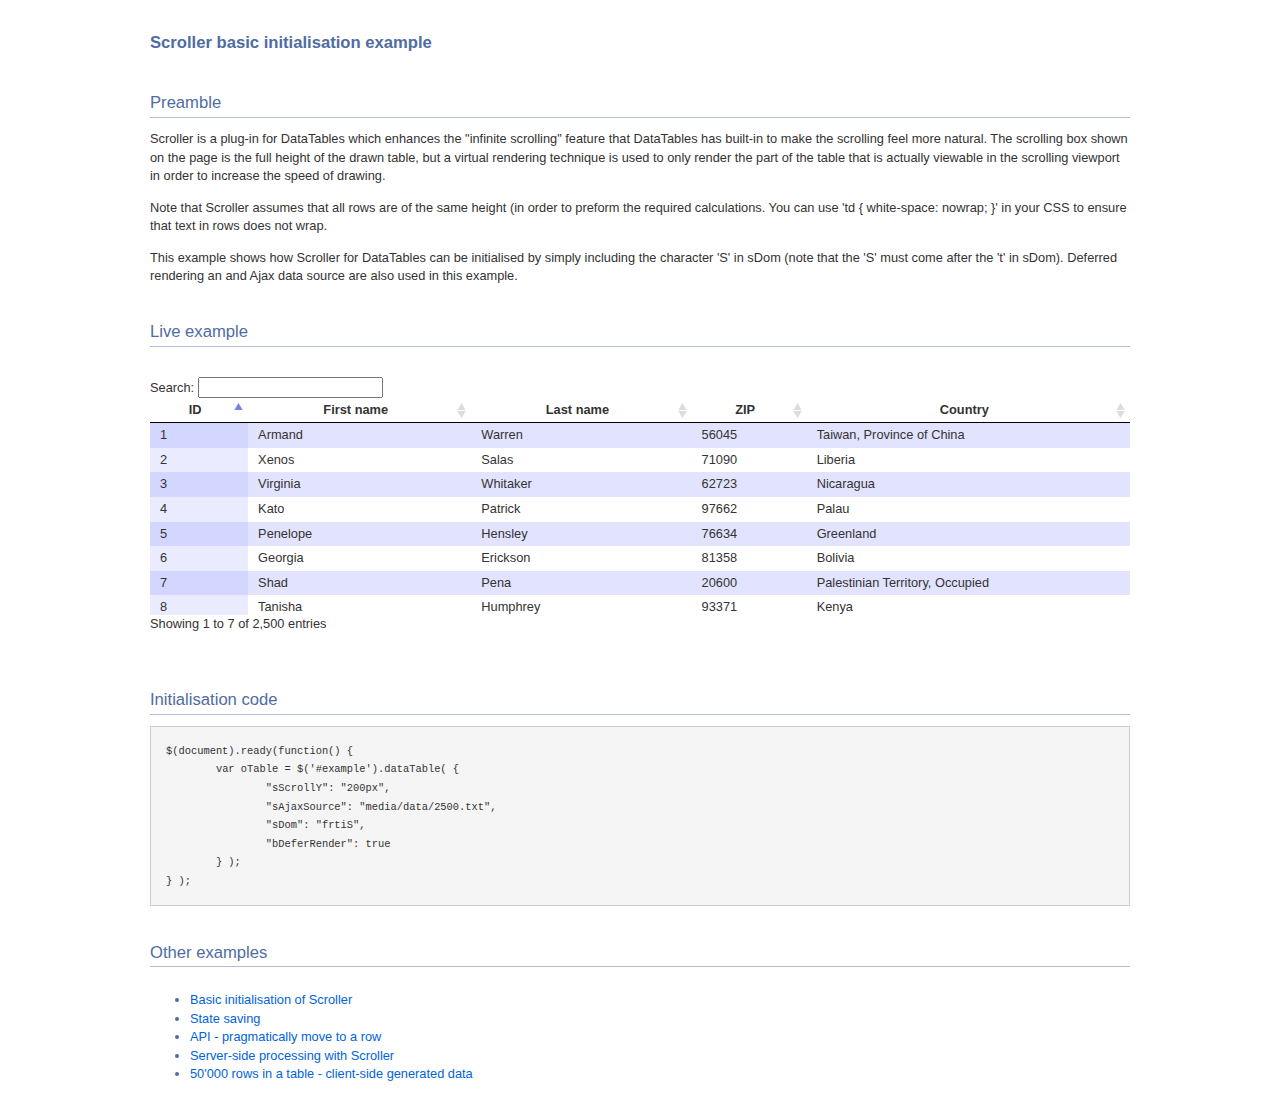
<file: dev/web/application/static/plugins/pl-table/datatables/extras/Scroller/index.html>
<!DOCTYPE HTML PUBLIC "-//W3C//DTD HTML 4.01//EN" "http://www.w3.org/TR/html4/strict.dtd">
<html>
	<head>
		<meta http-equiv="content-type" content="text/html; charset=utf-8" />
		<link rel="shortcut icon" type="image/ico" href="http://www.datatables.net/favicon.ico" />
		
		<title>DataTables example</title>
		<style type="text/css">
			@import "../../media/css/demo_page.css";
			@import "../../media/css/demo_table.css";
			@import "media/css/dataTables.scroller.css";
		</style>
		<script type="text/javascript" language="javascript" src="../../media/js/jquery.js"></script>
		<script type="text/javascript" language="javascript" src="../../media/js/jquery.dataTables.js"></script>
		<script type="text/javascript" language="javascript" src="media/js/dataTables.scroller.js"></script>
		<script type="text/javascript" charset="utf-8">
			$(document).ready(function() {
				var oTable = $('#example').dataTable( {
					"sScrollY": "192px",
					"sAjaxSource": "media/data/2500.txt",
					"sDom": "frtiS",
					"bDeferRender": true
				} );
			} );
		</script>
	</head>
	<body id="dt_example">
		<div id="container" style="width:980px">
			<div class="full_width big">
				Scroller basic initialisation example
			</div>
			
			<h1>Preamble</h1>
			<p>Scroller is a plug-in for DataTables which enhances the "infinite scrolling" feature that DataTables has built-in to make the scrolling feel more natural. The scrolling box shown on the page is the full height of the drawn table, but a virtual rendering technique is used to only render the part of the table that is actually viewable in the scrolling viewport in order to increase the speed of drawing.</p>
			<p>Note that Scroller assumes that all rows are of the same height (in order to preform the required calculations. You can use 'td { white-space: nowrap; }' in your CSS to ensure that text in rows does not wrap.</p>
			<p>This example shows how Scroller for DataTables can be initialised by simply including the character 'S' in sDom (note that the 'S' must come after the 't' in sDom). Deferred rendering an and Ajax data source are also used in this example.</p>
			
			<h1>Live example</h1>
			<div id="demo">
<table cellpadding="0" cellspacing="0" border="0" class="display" id="example">
	<thead>
		<tr>
			<th>ID</th>
			<th>First name</th>
			<th>Last name</th>
			<th>ZIP</th>
			<th width="33%">Country</th>
		</tr>
	</thead>
</table>
			</div>
			<div class="spacer"></div>
			
			
			<h1>Initialisation code</h1>
			<pre>$(document).ready(function() {
	var oTable = $('#example').dataTable( {
		"sScrollY": "200px",
		"sAjaxSource": "media/data/2500.txt",
		"sDom": "frtiS",
		"bDeferRender": true
	} );
} );</pre>
			
			
			<h1>Other examples</h1>
			<div class="demo_links">
				<ul>
					<li><a href="index.html">Basic initialisation of Scroller</a></li>
					<li><a href="state_saving.html">State saving</a></li>
					<li><a href="api_scrolling.html">API - pragmatically move to a row</a></li>
					<li><a href="server-side_processing.html">Server-side processing with Scroller</a></li>
					<li><a href="large_js_source.html">50'000 rows in a table - client-side generated data</a></li>
				</ul>
			</div>
			
		</div>
	</body>
</html>
</file>
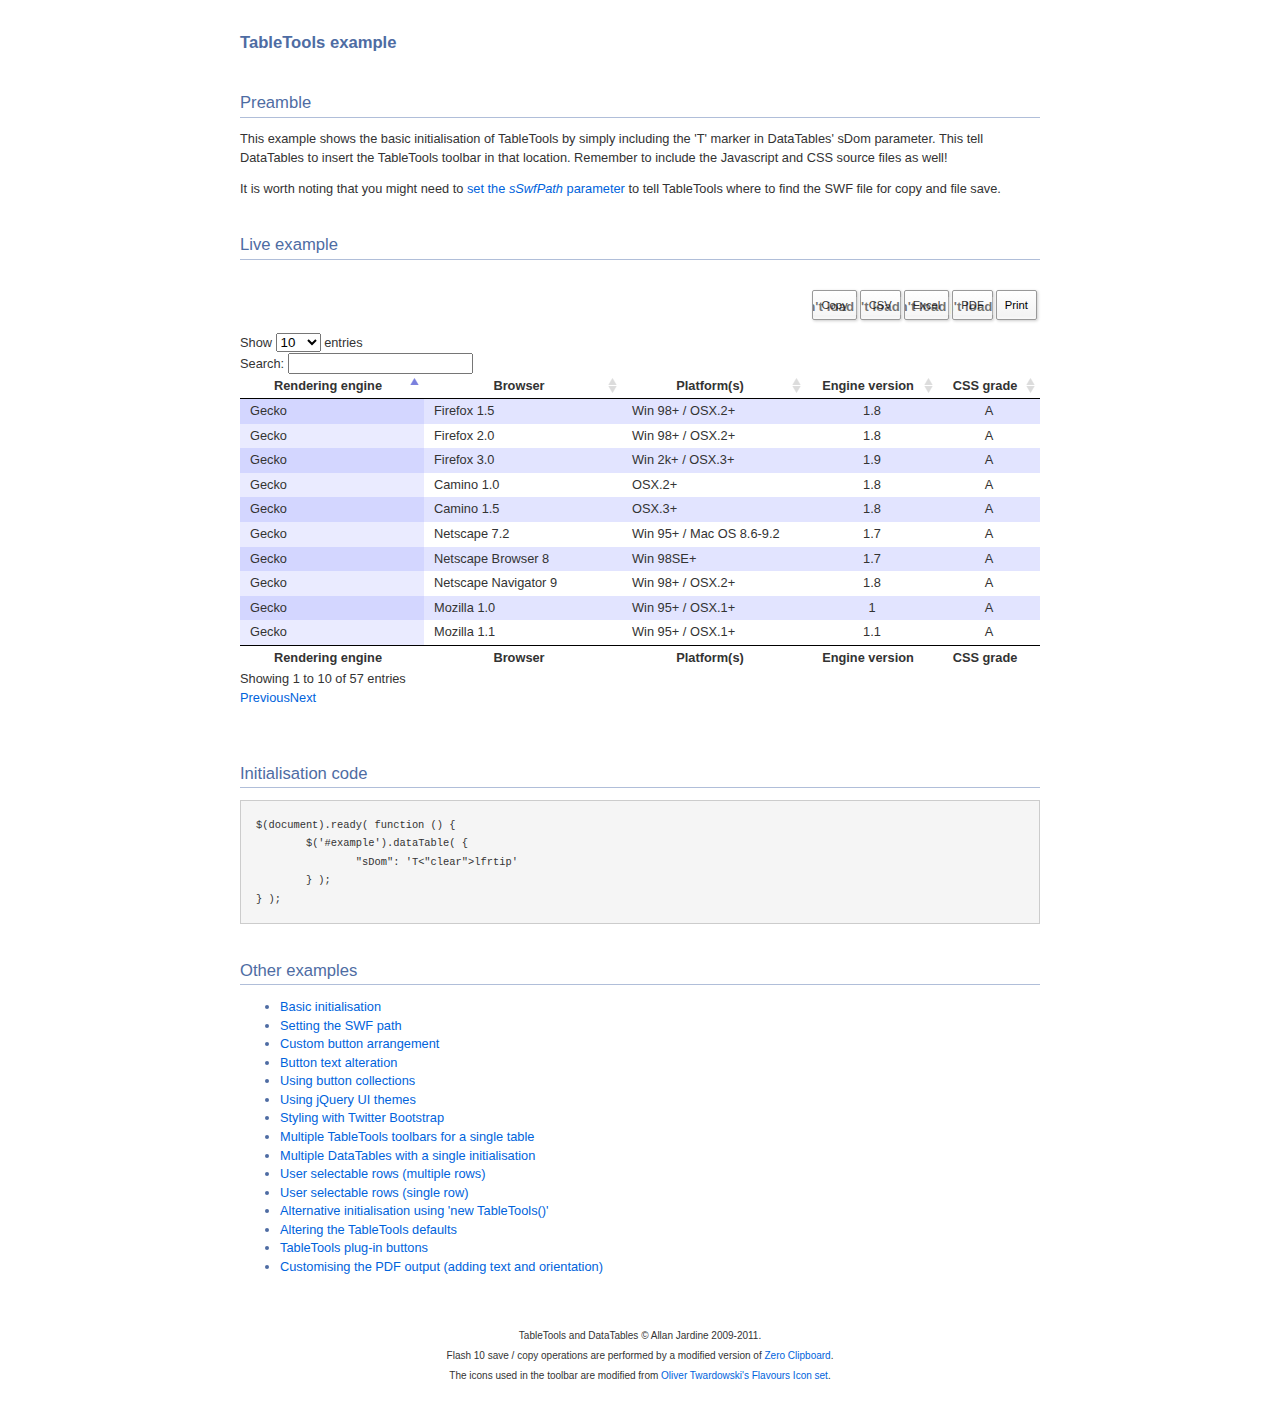
<file: dev/web/application/static/plugins/pl-table/datatables/extras/TableTools/index.html>
<!DOCTYPE HTML PUBLIC "-//W3C//DTD HTML 4.01//EN" "http://www.w3.org/TR/html4/strict.dtd">
<html>
	<head>
		<meta http-equiv="content-type" content="text/html; charset=utf-8">
		<link rel="shortcut icon" type="image/ico" href="http://www.sprymedia.co.uk/media/images/favicon.ico">
		
		<title>TableTools example</title>
		<style type="text/css" title="currentStyle">
			@import "../../media/css/demo_page.css";
			@import "../../media/css/demo_table.css";
			@import "media/css/TableTools.css";
		</style>
		<script type="text/javascript" charset="utf-8" src="../../media/js/jquery.js"></script>
		<script type="text/javascript" charset="utf-8" src="../../media/js/jquery.dataTables.js"></script>
		<script type="text/javascript" charset="utf-8" src="media/js/ZeroClipboard.js"></script>
		<script type="text/javascript" charset="utf-8" src="media/js/TableTools.js"></script>
		<script type="text/javascript" charset="utf-8">
			$(document).ready( function () {
				$('#example').dataTable( {
					"sDom": 'T<"clear">lfrtip'
				} );
			} );
		</script>
	</head>
	<body id="dt_example">
		<div id="container">
			<div class="full_width big">
				TableTools example
			</div>
			
			<h1>Preamble</h1>
			<p>This example shows the basic initialisation of TableTools by simply including the 'T' marker in DataTables' sDom parameter. This tell DataTables to insert the TableTools toolbar in that location. Remember to include the Javascript and CSS source files as well!</p>
			<p>It is worth noting that you might need to <a href="swf_path.html">set the <i>sSwfPath</i> parameter</a> to tell TableTools where to find the SWF file for copy and file save.</p>
			
			<h1>Live example</h1>
			<div id="demo">
<table cellpadding="0" cellspacing="0" border="0" class="display" id="example">
	<thead>
		<tr>
			<th>Rendering engine</th>
			<th>Browser</th>
			<th>Platform(s)</th>
			<th>Engine version</th>
			<th>CSS grade</th>
		</tr>
	</thead>
	<tfoot>
		<tr>
			<th>Rendering engine</th>
			<th>Browser</th>
			<th>Platform(s)</th>
			<th>Engine version</th>
			<th>CSS grade</th>
		</tr>
	</tfoot>
	<tbody>
		<tr class="odd_gradeX">
			<td>Trident</td>
			<td>Internet Explorer 4.0</td>
			<td>Win 95+ (Entity: &amp;)</td>
			<td class="center">4</td>
			<td class="center">X</td>
		</tr>
		<tr class="even_gradeC">
			<td>Trident</td>
			<td>Internet Explorer 5.0</td>
			<td>Win 95+</td>
			<td class="center">5</td>
			<td class="center">C</td>
		</tr>
		<tr class="odd_gradeA">
			<td>Trident</td>
			<td>Internet Explorer 5.5</td>
			<td>Win 95+</td>
			<td class="center">5.5</td>
			<td class="center">A</td>
		</tr>
		<tr class="even_gradeA">
			<td>Trident</td>
			<td>Internet Explorer 6</td>
			<td>Win 98+</td>
			<td class="center">6</td>
			<td class="center">A</td>
		</tr>
		<tr class="odd_gradeA">
			<td>Trident</td>
			<td>Internet Explorer 7</td>
			<td>Win XP SP2+</td>
			<td class="center">7</td>
			<td class="center">A</td>
		</tr>
		<tr class="even_gradeA">
			<td>Trident</td>
			<td>AOL browser (AOL desktop)</td>
			<td>Win XP</td>
			<td class="center">6</td>
			<td class="center">A</td>
		</tr>
		<tr class="odd_gradeA">
			<td>Gecko (UTF-8: $¢€ היצוא)</td>
			<td>Firefox 1.0</td>
			<td>Win 98+ / OSX.2+</td>
			<td class="center">1.7</td>
			<td class="center">A</td>
		</tr>
		<tr class="even_gradeA">
			<td>Gecko</td>
			<td>Firefox 1.5</td>
			<td>Win 98+ / OSX.2+</td>
			<td class="center">1.8</td>
			<td class="center">A</td>
		</tr>
		<tr class="odd_gradeA">
			<td>Gecko</td>
			<td>Firefox 2.0</td>
			<td>Win 98+ / OSX.2+</td>
			<td class="center">1.8</td>
			<td class="center">A</td>
		</tr>
		<tr class="even_gradeA">
			<td>Gecko</td>
			<td>Firefox 3.0</td>
			<td>Win 2k+ / OSX.3+</td>
			<td class="center">1.9</td>
			<td class="center">A</td>
		</tr>
		<tr class="odd_gradeA">
			<td>Gecko</td>
			<td>Camino 1.0</td>
			<td>OSX.2+</td>
			<td class="center">1.8</td>
			<td class="center">A</td>
		</tr>
		<tr class="even_gradeA">
			<td>Gecko</td>
			<td>Camino 1.5</td>
			<td>OSX.3+</td>
			<td class="center">1.8</td>
			<td class="center">A</td>
		</tr>
		<tr class="odd_gradeA">
			<td>Gecko</td>
			<td>Netscape 7.2</td>
			<td>Win 95+ / Mac OS 8.6-9.2</td>
			<td class="center">1.7</td>
			<td class="center">A</td>
		</tr>
		<tr class="even_gradeA">
			<td>Gecko</td>
			<td>Netscape Browser 8</td>
			<td>Win 98SE+</td>
			<td class="center">1.7</td>
			<td class="center">A</td>
		</tr>
		<tr class="odd_gradeA">
			<td>Gecko</td>
			<td>Netscape Navigator 9</td>
			<td>Win 98+ / OSX.2+</td>
			<td class="center">1.8</td>
			<td class="center">A</td>
		</tr>
		<tr class="even_gradeA">
			<td>Gecko</td>
			<td>Mozilla 1.0</td>
			<td>Win 95+ / OSX.1+</td>
			<td class="center">1</td>
			<td class="center">A</td>
		</tr>
		<tr class="odd_gradeA">
			<td>Gecko</td>
			<td>Mozilla 1.1</td>
			<td>Win 95+ / OSX.1+</td>
			<td class="center">1.1</td>
			<td class="center">A</td>
		</tr>
		<tr class="even_gradeA">
			<td>Gecko</td>
			<td>Mozilla 1.2</td>
			<td>Win 95+ / OSX.1+</td>
			<td class="center">1.2</td>
			<td class="center">A</td>
		</tr>
		<tr class="odd_gradeA">
			<td>Gecko</td>
			<td>Mozilla 1.3</td>
			<td>Win 95+ / OSX.1+</td>
			<td class="center">1.3</td>
			<td class="center">A</td>
		</tr>
		<tr class="even_gradeA">
			<td>Gecko</td>
			<td>Mozilla 1.4</td>
			<td>Win 95+ / OSX.1+</td>
			<td class="center">1.4</td>
			<td class="center">A</td>
		</tr>
		<tr class="odd_gradeA">
			<td>Gecko</td>
			<td>Mozilla 1.5</td>
			<td>Win 95+ / OSX.1+</td>
			<td class="center">1.5</td>
			<td class="center">A</td>
		</tr>
		<tr class="even_gradeA">
			<td>Gecko</td>
			<td>Mozilla 1.6</td>
			<td>Win 95+ / OSX.1+</td>
			<td class="center">1.6</td>
			<td class="center">A</td>
		</tr>
		<tr class="odd_gradeA">
			<td>Gecko</td>
			<td>Mozilla 1.7</td>
			<td>Win 98+ / OSX.1+</td>
			<td class="center">1.7</td>
			<td class="center">A</td>
		</tr>
		<tr class="even_gradeA">
			<td>Gecko</td>
			<td>Mozilla 1.8</td>
			<td>Win 98+ / OSX.1+</td>
			<td class="center">1.8</td>
			<td class="center">A</td>
		</tr>
		<tr class="odd_gradeA">
			<td>Gecko</td>
			<td>Seamonkey 1.1</td>
			<td>Win 98+ / OSX.2+</td>
			<td class="center">1.8</td>
			<td class="center">A</td>
		</tr>
		<tr class="even_gradeA">
			<td>Gecko</td>
			<td>Epiphany 2.20</td>
			<td>Gnome</td>
			<td class="center">1.8</td>
			<td class="center">A</td>
		</tr>
		<tr class="odd_gradeA">
			<td>Webkit</td>
			<td>Safari 1.2</td>
			<td>OSX.3</td>
			<td class="center">125.5</td>
			<td class="center">A</td>
		</tr>
		<tr class="even_gradeA">
			<td>Webkit</td>
			<td>Safari 1.3</td>
			<td>OSX.3</td>
			<td class="center">312.8</td>
			<td class="center">A</td>
		</tr>
		<tr class="odd_gradeA">
			<td>Webkit</td>
			<td>Safari 2.0</td>
			<td>OSX.4+</td>
			<td class="center">419.3</td>
			<td class="center">A</td>
		</tr>
		<tr class="even_gradeA">
			<td>Webkit</td>
			<td>Safari 3.0</td>
			<td>OSX.4+</td>
			<td class="center">522.1</td>
			<td class="center">A</td>
		</tr>
		<tr class="odd_gradeA">
			<td>Webkit</td>
			<td>OmniWeb 5.5</td>
			<td>OSX.4+</td>
			<td class="center">420</td>
			<td class="center">A</td>
		</tr>
		<tr class="even_gradeA">
			<td>Webkit</td>
			<td>iPod Touch / iPhone</td>
			<td>iPod</td>
			<td class="center">420.1</td>
			<td class="center">A</td>
		</tr>
		<tr class="odd_gradeA">
			<td>Webkit</td>
			<td>S60</td>
			<td>S60</td>
			<td class="center">413</td>
			<td class="center">A</td>
		</tr>
		<tr class="even_gradeA">
			<td>Presto</td>
			<td>Opera 7.0</td>
			<td>Win 95+ / OSX.1+</td>
			<td class="center">-</td>
			<td class="center">A</td>
		</tr>
		<tr class="odd_gradeA">
			<td>Presto</td>
			<td>Opera 7.5</td>
			<td>Win 95+ / OSX.2+</td>
			<td class="center">-</td>
			<td class="center">A</td>
		</tr>
		<tr class="even_gradeA">
			<td>Presto</td>
			<td>Opera 8.0</td>
			<td>Win 95+ / OSX.2+</td>
			<td class="center">-</td>
			<td class="center">A</td>
		</tr>
		<tr class="odd_gradeA">
			<td>Presto</td>
			<td>Opera 8.5</td>
			<td>Win 95+ / OSX.2+</td>
			<td class="center">-</td>
			<td class="center">A</td>
		</tr>
		<tr class="even_gradeA">
			<td>Presto</td>
			<td>Opera 9.0</td>
			<td>Win 95+ / OSX.3+</td>
			<td class="center">-</td>
			<td class="center">A</td>
		</tr>
		<tr class="odd_gradeA">
			<td>Presto</td>
			<td>Opera 9.2</td>
			<td>Win 88+ / OSX.3+</td>
			<td class="center">-</td>
			<td class="center">A</td>
		</tr>
		<tr class="even_gradeA">
			<td>Presto</td>
			<td>Opera 9.5</td>
			<td>Win 88+ / OSX.3+</td>
			<td class="center">-</td>
			<td class="center">A</td>
		</tr>
		<tr class="odd_gradeA">
			<td>Presto</td>
			<td>Opera for Wii</td>
			<td>Wii</td>
			<td class="center">-</td>
			<td class="center">A</td>
		</tr>
		<tr class="even_gradeA">
			<td>Presto</td>
			<td>Nokia N800</td>
			<td>N800</td>
			<td class="center">-</td>
			<td class="center">A</td>
		</tr>
		<tr class="odd_gradeA">
			<td>Presto</td>
			<td>Nintendo DS browser</td>
			<td>Nintendo DS</td>
			<td class="center">8.5</td>
			<td class="center">C/A<sup>1</sup></td>
		</tr>
		<tr class="even_gradeC">
			<td>KHTML</td>
			<td>Konqureror 3.1</td>
			<td>KDE 3.1</td>
			<td class="center">3.1</td>
			<td class="center">C</td>
		</tr>
		<tr class="odd_gradeA">
			<td>KHTML</td>
			<td>Konqureror 3.3</td>
			<td>KDE 3.3</td>
			<td class="center">3.3</td>
			<td class="center">A</td>
		</tr>
		<tr class="even_gradeA">
			<td>KHTML</td>
			<td>Konqureror 3.5</td>
			<td>KDE 3.5</td>
			<td class="center">3.5</td>
			<td class="center">A</td>
		</tr>
		<tr class="odd_gradeX">
			<td>Tasman</td>
			<td>Internet Explorer 4.5</td>
			<td>Mac OS 8-9</td>
			<td class="center">-</td>
			<td class="center">X</td>
		</tr>
		<tr class="even_gradeC">
			<td>Tasman</td>
			<td>Internet Explorer 5.1</td>
			<td>Mac OS 7.6-9</td>
			<td class="center">1</td>
			<td class="center">C</td>
		</tr>
		<tr class="odd_gradeC">
			<td>Tasman</td>
			<td>Internet Explorer 5.2</td>
			<td>Mac OS 8-X</td>
			<td class="center">1</td>
			<td class="center">C</td>
		</tr>
		<tr class="even_gradeA">
			<td>Misc</td>
			<td>NetFront 3.1</td>
			<td>Embedded devices</td>
			<td class="center">-</td>
			<td class="center">C</td>
		</tr>
		<tr class="odd_gradeA">
			<td>Misc</td>
			<td>NetFront 3.4</td>
			<td>Embedded devices</td>
			<td class="center">-</td>
			<td class="center">A</td>
		</tr>
		<tr class="even_gradeX">
			<td>Misc</td>
			<td>Dillo 0.8</td>
			<td>Embedded devices</td>
			<td class="center">-</td>
			<td class="center">X</td>
		</tr>
		<tr class="odd_gradeX">
			<td>Misc</td>
			<td>Links</td>
			<td>Text only</td>
			<td class="center">-</td>
			<td class="center">X</td>
		</tr>
		<tr class="even_gradeX">
			<td>Misc</td>
			<td>Lynx</td>
			<td>Text only</td>
			<td class="center">-</td>
			<td class="center">X</td>
		</tr>
		<tr class="odd_gradeC">
			<td>Misc</td>
			<td>IE Mobile</td>
			<td>Windows Mobile 6</td>
			<td class="center">-</td>
			<td class="center">C</td>
		</tr>
		<tr class="even_gradeC">
			<td>Misc</td>
			<td>PSP browser</td>
			<td>PSP</td>
			<td class="center">-</td>
			<td class="center">C</td>
		</tr>
		<tr class="odd_gradeU">
			<td>Other browsers</td>
			<td>All others</td>
			<td>-</td>
			<td class="center">-</td>
			<td class="center">U</td>
		</tr>
	</tbody>
</table>
			</div>
			<div class="spacer"></div>
			
			
			<h1>Initialisation code</h1>
			<pre>$(document).ready( function () {
	$('#example').dataTable( {
		"sDom": 'T&lt;"clear"&gt;lfrtip'
	} );
} );</pre>


			<h1>Other examples</h1>
			<ul>
				<li><a href="index.html">Basic initialisation</a></li>
				<li><a href="swf_path.html">Setting the SWF path</a></li>
				<li><a href="alter_buttons.html">Custom button arrangement</a></li>
				<li><a href="button_text.html">Button text alteration</a></li>
				<li><a href="collection.html">Using button collections</a></li>
				<li><a href="theme.html">Using jQuery UI themes</a></li>
				<li><a href="bootstrap.html">Styling with Twitter Bootstrap</a></li>
				<li><a href="multi_instance.html">Multiple TableTools toolbars for a single table</a></li>
				<li><a href="multiple_tables.html">Multiple DataTables with a single initialisation</a></li>
				<li><a href="select_multi.html">User selectable rows (multiple rows)</a></li>
				<li><a href="select_single.html">User selectable rows (single row)</a></li>
				<li><a href="alt_init.html">Alternative initialisation using 'new TableTools()'</a></li>
				<li><a href="defaults.html">Altering the TableTools defaults</a></li>
				<li><a href="plug-in.html">TableTools plug-in buttons</a></li>
				<li><a href="pdf_message.html">Customising the PDF output (adding text and orientation)</a></li>
			</ul>
			
			
			<div id="footer" style="text-align:center;">
				<span style="font-size:10px;">
					TableTools and DataTables &copy; Allan Jardine 2009-2011.<br>
					Flash 10 save / copy operations are performed by a modified version of <a href="http://code.google.com/p/zeroclipboard/">Zero Clipboard</a>.<br>
					The icons used in the toolbar are modified from <a href="http://www.addictedtocoffee.de/">Oliver Twardowski's</a> <a href="http://www.smashingmagazine.com/2009/05/20/flavour-extended-the-ultimate-icon-set-for-web-designers/">Flavours Icon set</a>.
				</span>
			</div>
		</div>
	</body>
</html>
</file>
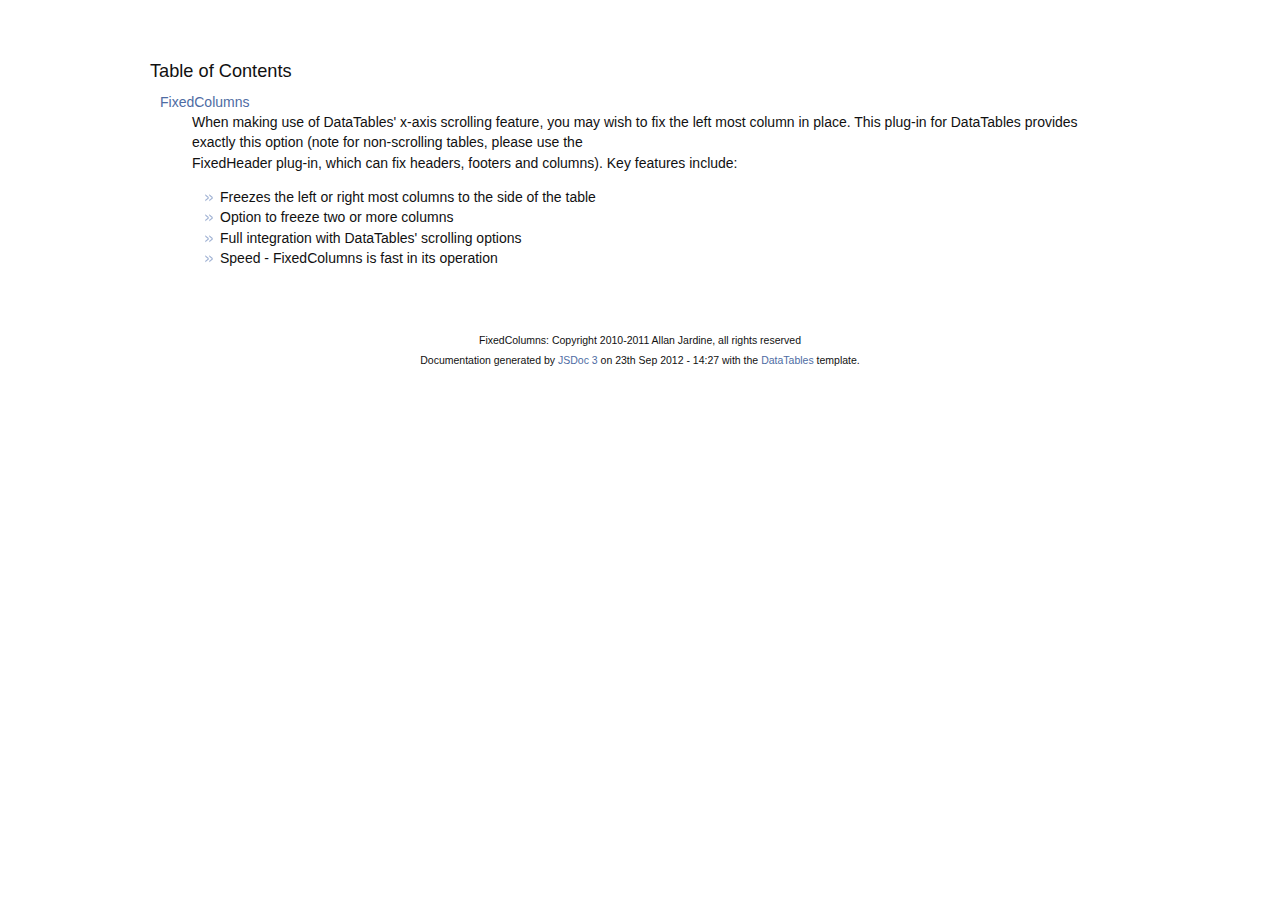
<file: dev/web/application/static/plugins/pl-table/datatables/extras/FixedColumns/docs/index.html>
<!DOCTYPE HTML PUBLIC "-//W3C//DTD HTML 4.01//EN" "http://www.w3.org/TR/html4/strict.dtd">
<html>
	<head>
		<meta http-equiv="Content-type" content="text/html; charset=utf-8">
		<title>Table of Contents - documentation</title>
  
		<style type="text/css" media="screen">
			@import "media/css/doc.css";
			@import "media/css/shCore.css";
			@import "media/css/shThemeDataTables.css";
		</style>
	
		<script type="text/javascript" src="media/js/shCore.js"></script>
		<script type="text/javascript" src="media/js/shBrushJScript.js"></script>
		<script type="text/javascript" src="media/js/jquery.js"></script>
		<script type="text/javascript" src="media/js/doc.js"></script>
	</head>
	<body>
		<div class="fw_container">
			<a name="top"></a>
			<div class="fw_header">
			</div>

			<div class="fw_content">
				<h3 class="subsection-title">Table of Contents</h3>
				<dl>
					<dt><a href="FixedColumns.html">FixedColumns</a></dt><dd><p>When making use of DataTables' x-axis scrolling feature, you may wish to 
fix the left most column in place. This plug-in for DataTables provides 
exactly this option (note for non-scrolling tables, please use the <br />
FixedHeader plug-in, which can fix headers, footers and columns). Key 
features include:
  <ul class="limit_length">
    <li>Freezes the left or right most columns to the side of the table</li>
    <li>Option to freeze two or more columns</li>
    <li>Full integration with DataTables' scrolling options</li>
    <li>Speed - FixedColumns is fast in its operation</li>
  </ul></p></dd>
				</dl>
   			</div>
		</div>

		<div class="fw_footer">
			FixedColumns: Copyright 2010-2011 Allan Jardine, all rights reserved<br>

			Documentation generated by <a href="https://github.com/micmath/JSDoc">JSDoc 3</a> on
			23th Sep 2012 - 14:27
			with the <a href="http://datatables.net/">DataTables</a> template.
		</div>
	</body>
</html>
</file>
